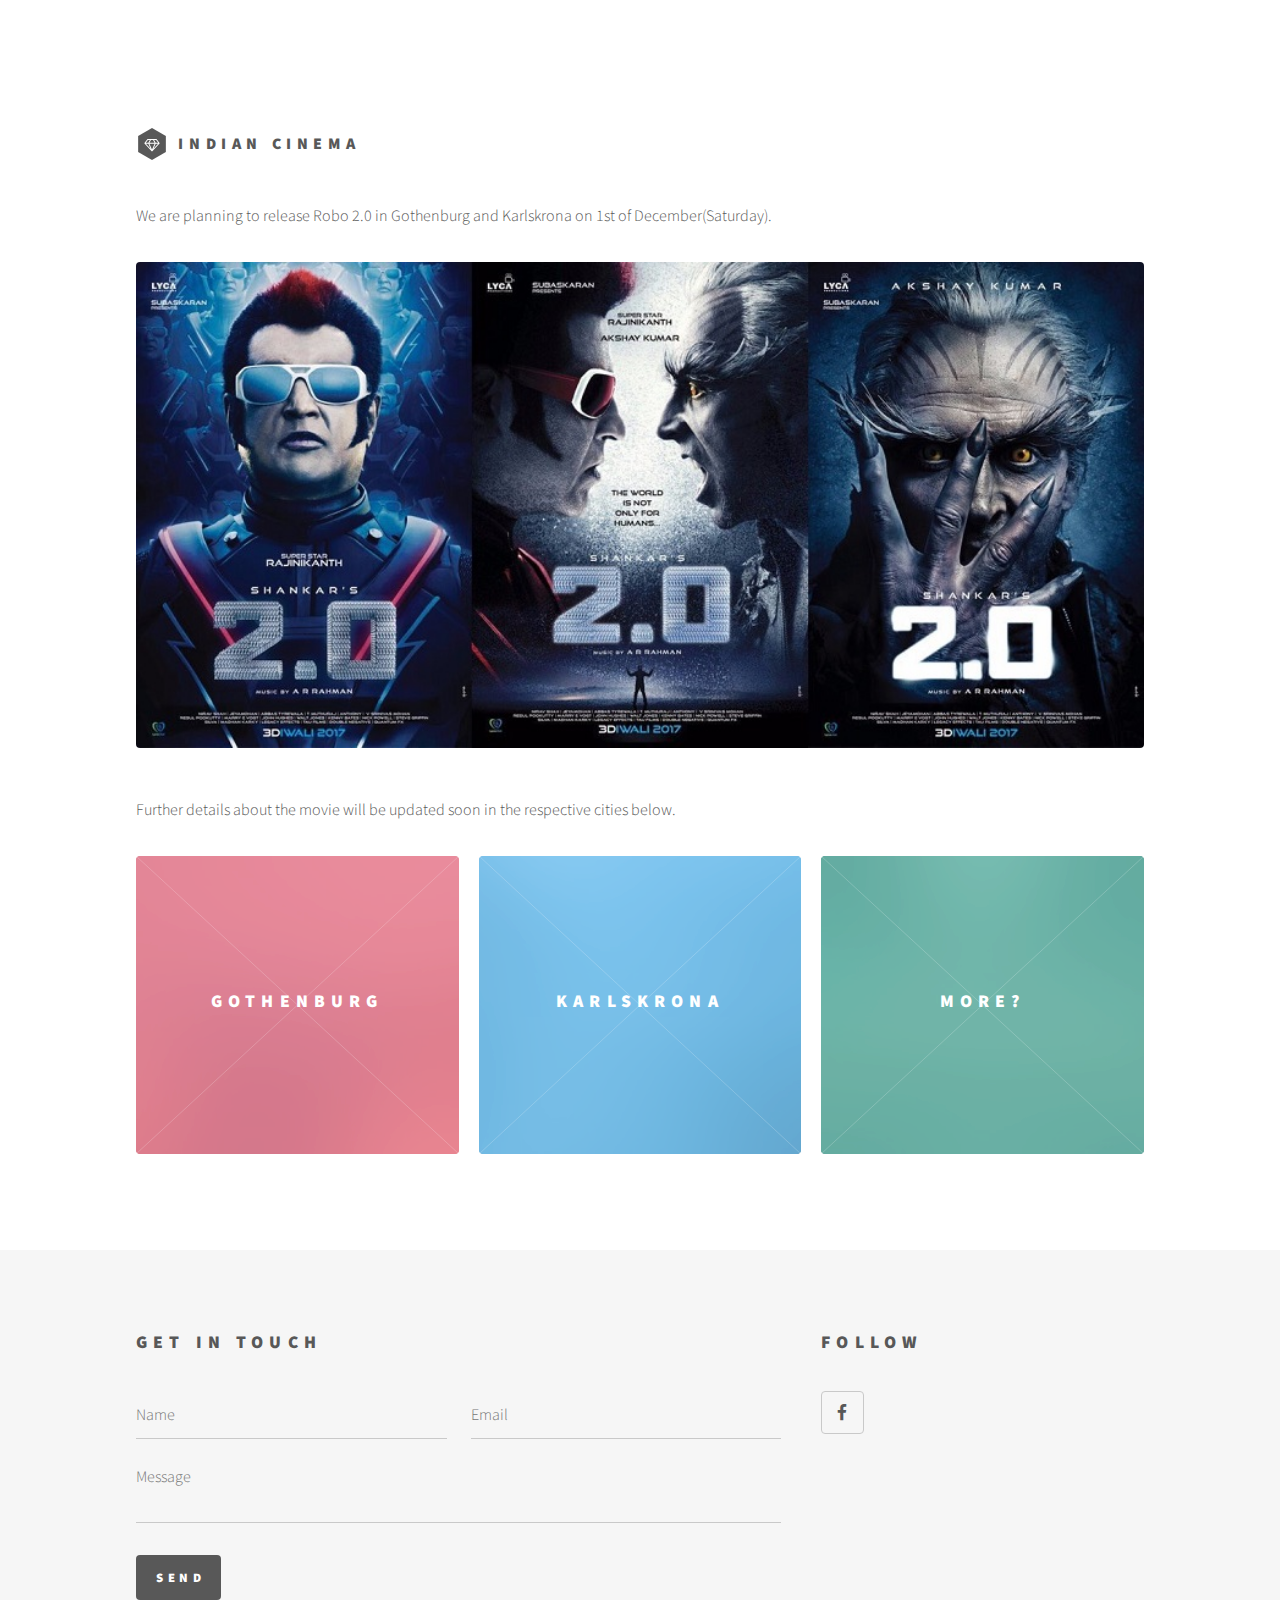
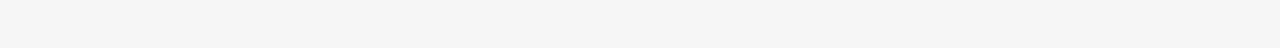
<file: index.html>
<!DOCTYPE HTML>
<html>
	<head>
		<title>ICS</title>
		<meta charset="utf-8" />
		<meta name="viewport" content="width=device-width, initial-scale=1, user-scalable=no" />
		<link rel="stylesheet" href="assets/css/main.css" />
		<noscript><link rel="stylesheet" href="assets/css/noscript.css" /></noscript>
	</head>
	<body class="is-preload">
		<!-- Wrapper -->
			<div id="wrapper">

				<!-- Header -->
					<header id="header">
						<div class="inner">

							<!-- Logo -->
								<a href="index.html" class="logo">
									<span class="symbol"><img src="images/logo.svg" alt="" /></span><span class="title">Indian Cinema</span>
								</a>

							<!-- Nav 
								<nav>
									<ul>
										<li><a href="#menu">Menu</a></li>
									</ul>
								</nav> -->

						</div>
					</header>

				<!-- Menu 
					<nav id="menu">
						<h2>Menu</h2>
						<ul>
							<li><a href="index.html">Home</a></li>
							<li><a href="generic.html">Ipsum veroeros</a></li>
							<li><a href="generic.html">Tempus etiam</a></li>
							<li><a href="generic.html">Consequat dolor</a></li>
							<li><a href="elements.html">Elements</a></li>
						</ul>
					</nav>  -->

				<!-- Main -->
					<div id="main">
						<div class="inner">
							
								<p>We are planning to release Robo 2.0 in Gothenburg and Karlskrona on 1st of December(Saturday).</p> 
								
								<span class="image main"><img src="images/robo.jpg" alt="" /></span>
								
								<p>Further details about the movie will be updated soon in the respective cities below.</p>
							
							<section class="tiles">
								<article class="style1">
									<span class="image">
										<img src="images/pic01.jpg" alt="" />
									</span>
									<a href="#">
										<h2>Gothenburg</h2>
										<div class="content">
											<p></p>
										</div>
									</a>
								</article>
								<article class="style2">
									<span class="image">
										<img src="images/pic02.jpg" alt="" />
									</span>
									<a href="#">
										<h2>Karlskrona</h2>
										<div class="content">
											<p></p>
										</div>
									</a>
								</article>
								<article class="style3">
									<span class="image">
										<img src="images/pic03.jpg" alt="" />
									</span>
									<a href="#">
										<h2>More?</h2>
										<div class="content">
											<p>Please contact us for more information</p>
										</div>
									</a>
								</article>
								
							</section>
						</div>
					</div>

				<!-- Footer -->
					<footer id="footer">
						<div class="inner">
							<section>
								<h2>Get in touch</h2>
								<form method="post" action="#">
									<div class="fields">
										<div class="field half">
											<input type="text" name="name" id="name" placeholder="Name" />
										</div>
										<div class="field half">
											<input type="email" name="email" id="email" placeholder="Email" />
										</div>
										<div class="field">
											<textarea name="message" id="message" placeholder="Message"></textarea>
										</div>
									</div>
									<ul class="actions">
										<li><input type="submit" value="Send" class="primary" /></li>
									</ul>
								</form>
							</section>
							<section>
								<h2>Follow</h2>
								<ul class="icons">
									
									<li><a href="#" class="icon style2 fa-facebook"><span class="label">Facebook</span></a></li>
								</ul>
							</section>
							
						</div>
					</footer>

			</div>

		<!-- Scripts -->
			<script src="assets/js/jquery.min.js"></script>
			<script src="assets/js/browser.min.js"></script>
			<script src="assets/js/breakpoints.min.js"></script>
			<script src="assets/js/util.js"></script>
			<script src="assets/js/main.js"></script>

	</body>
</html>
</file>
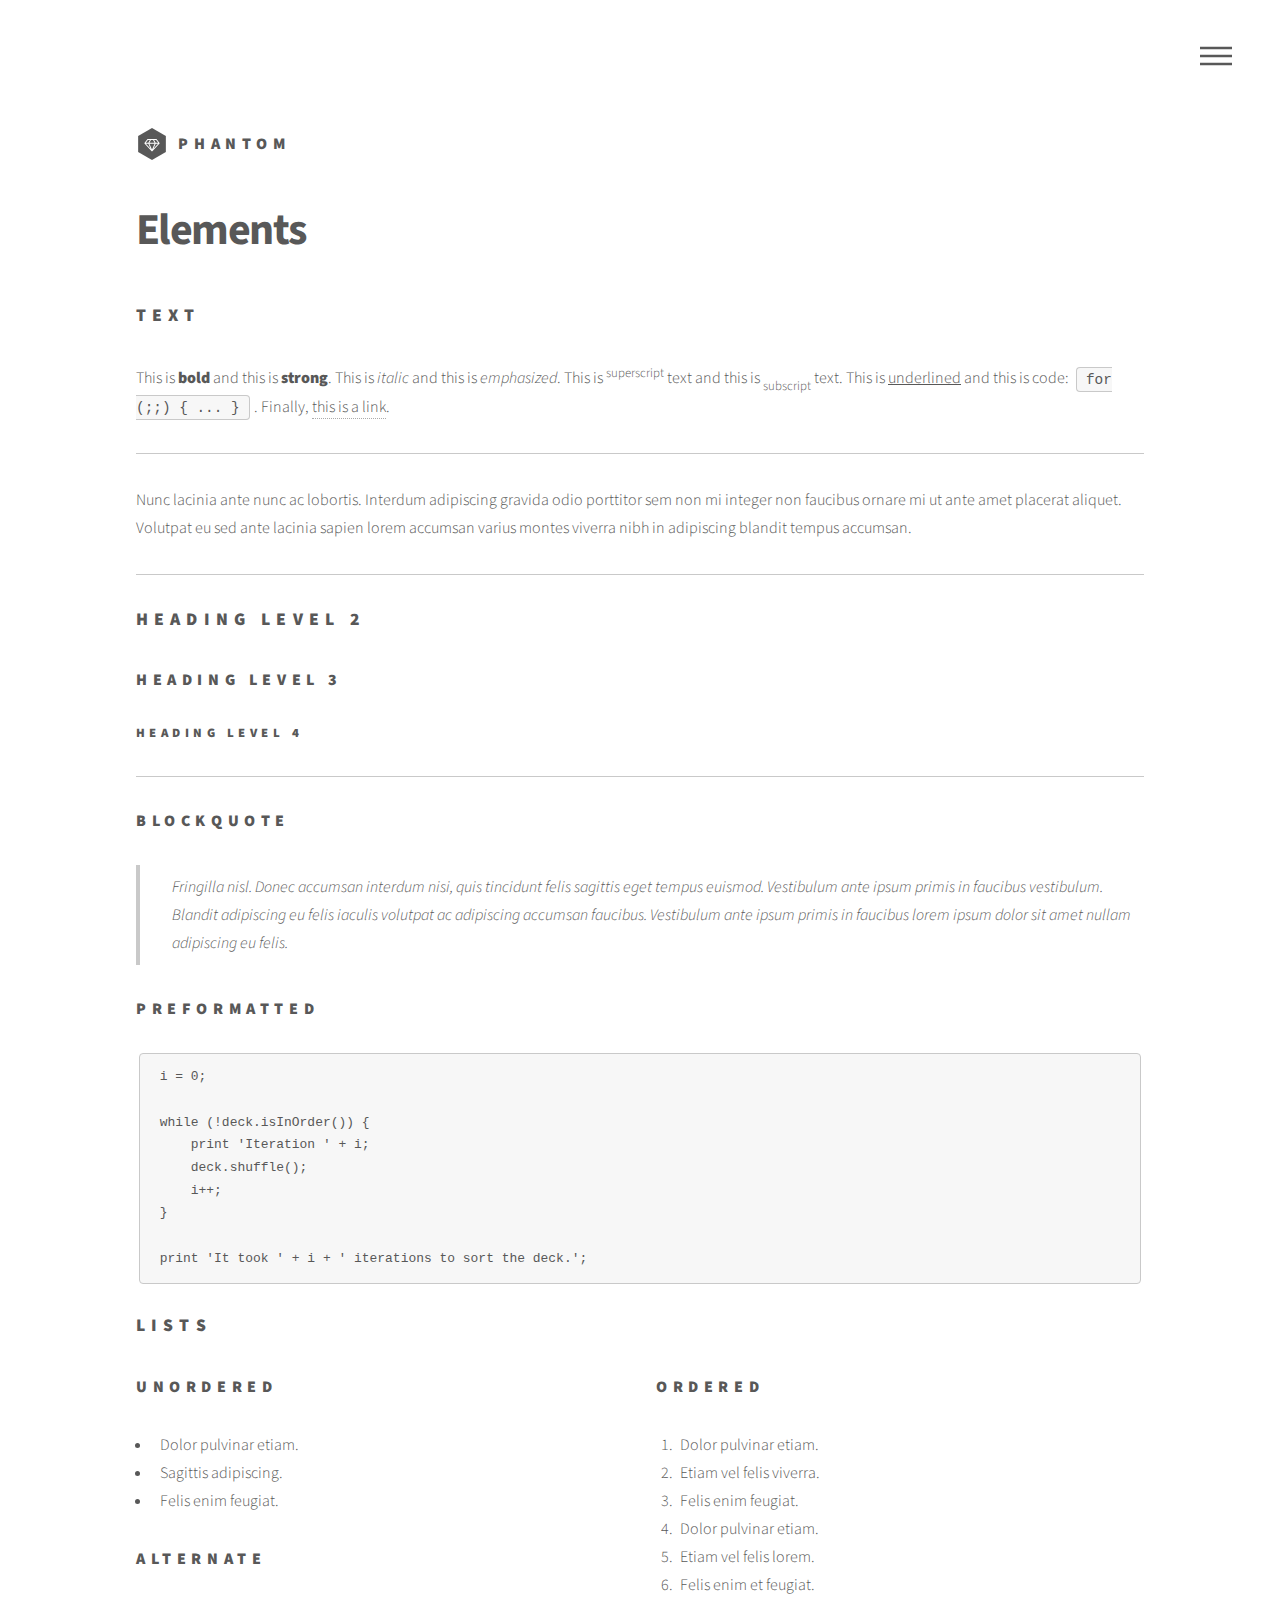
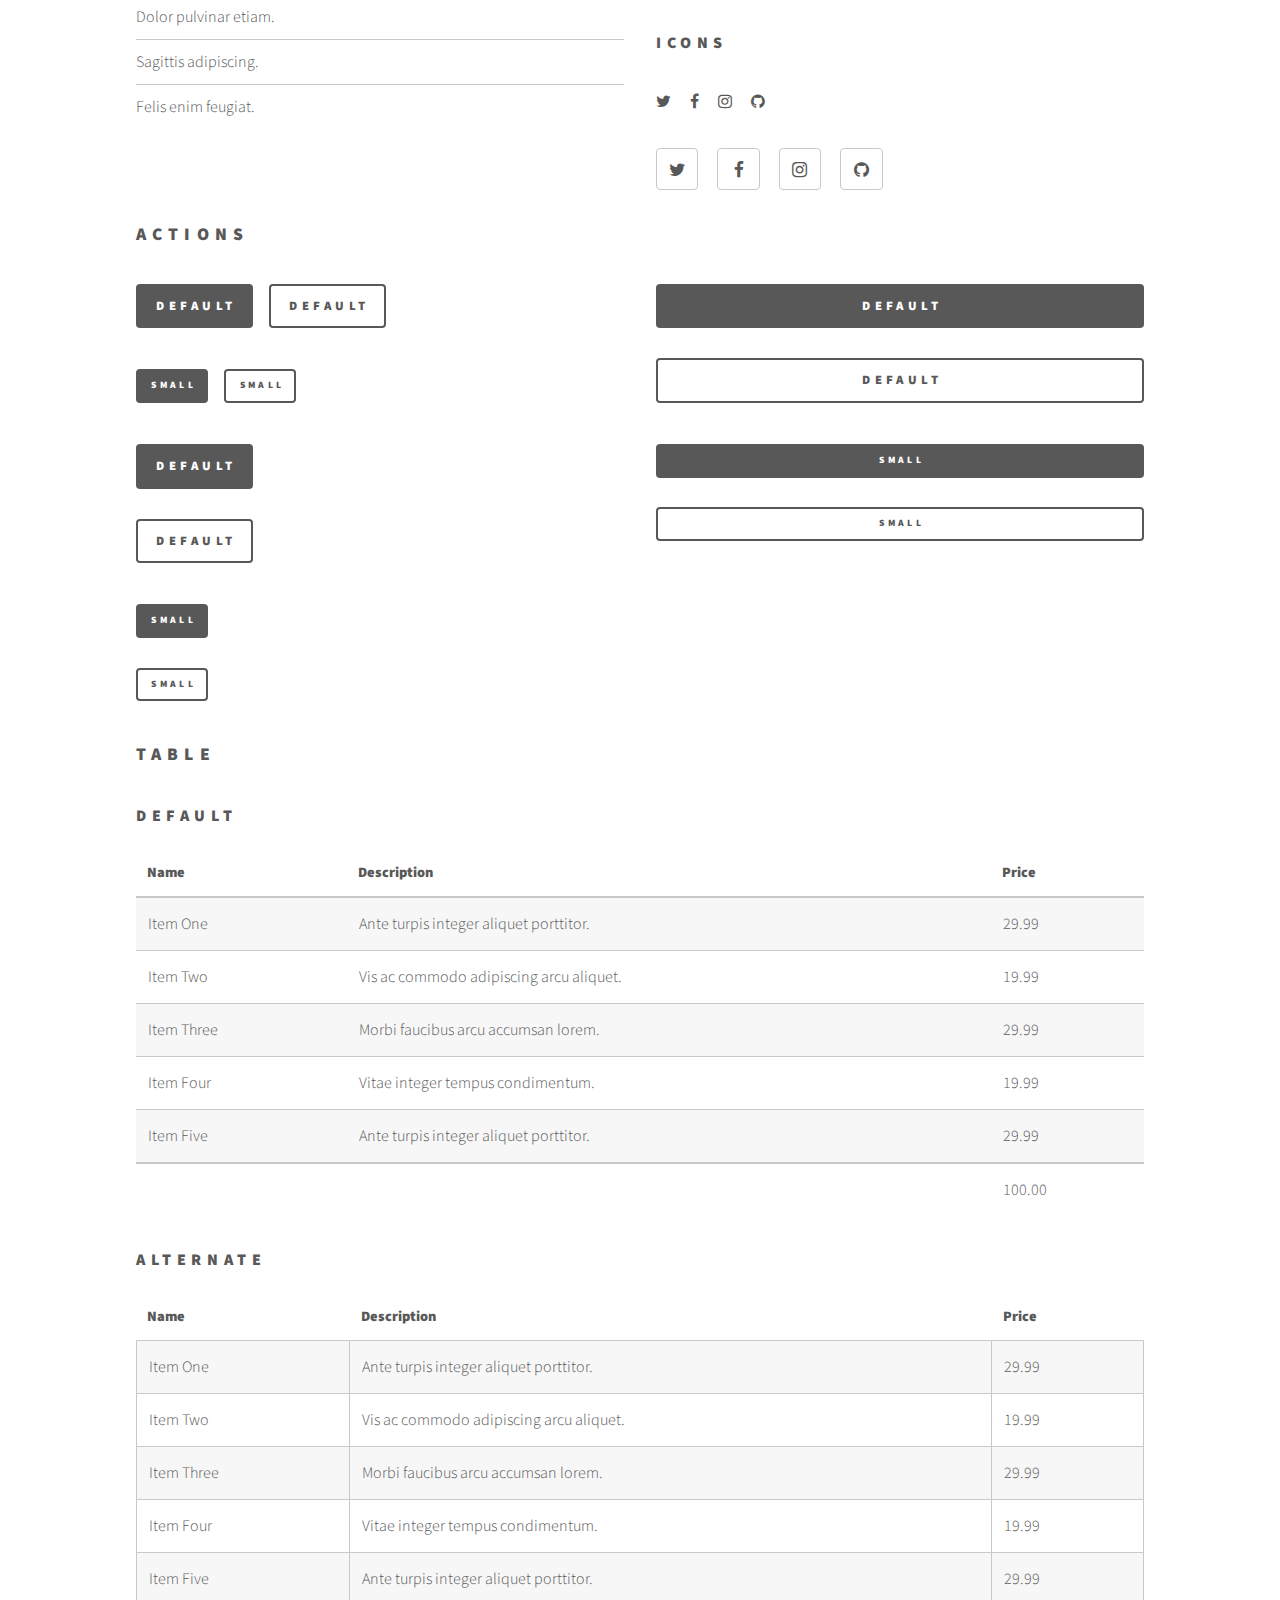
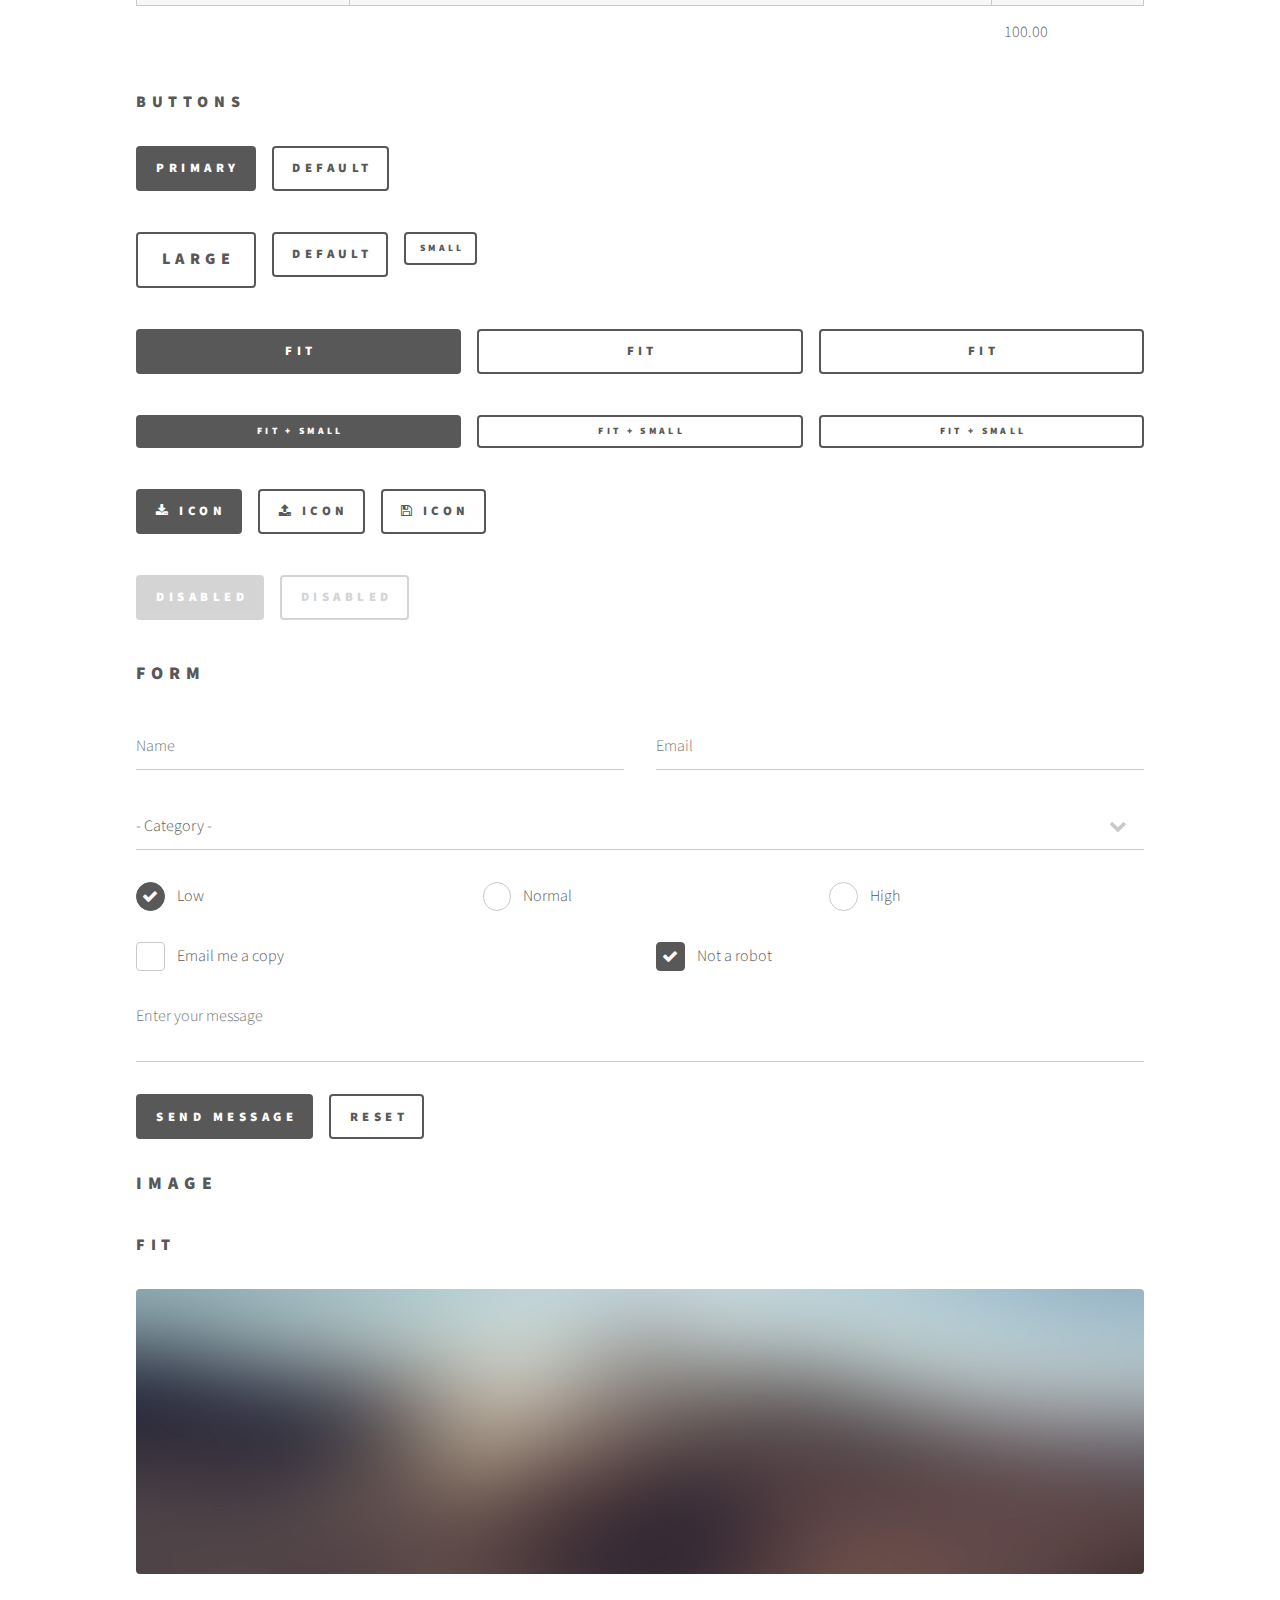
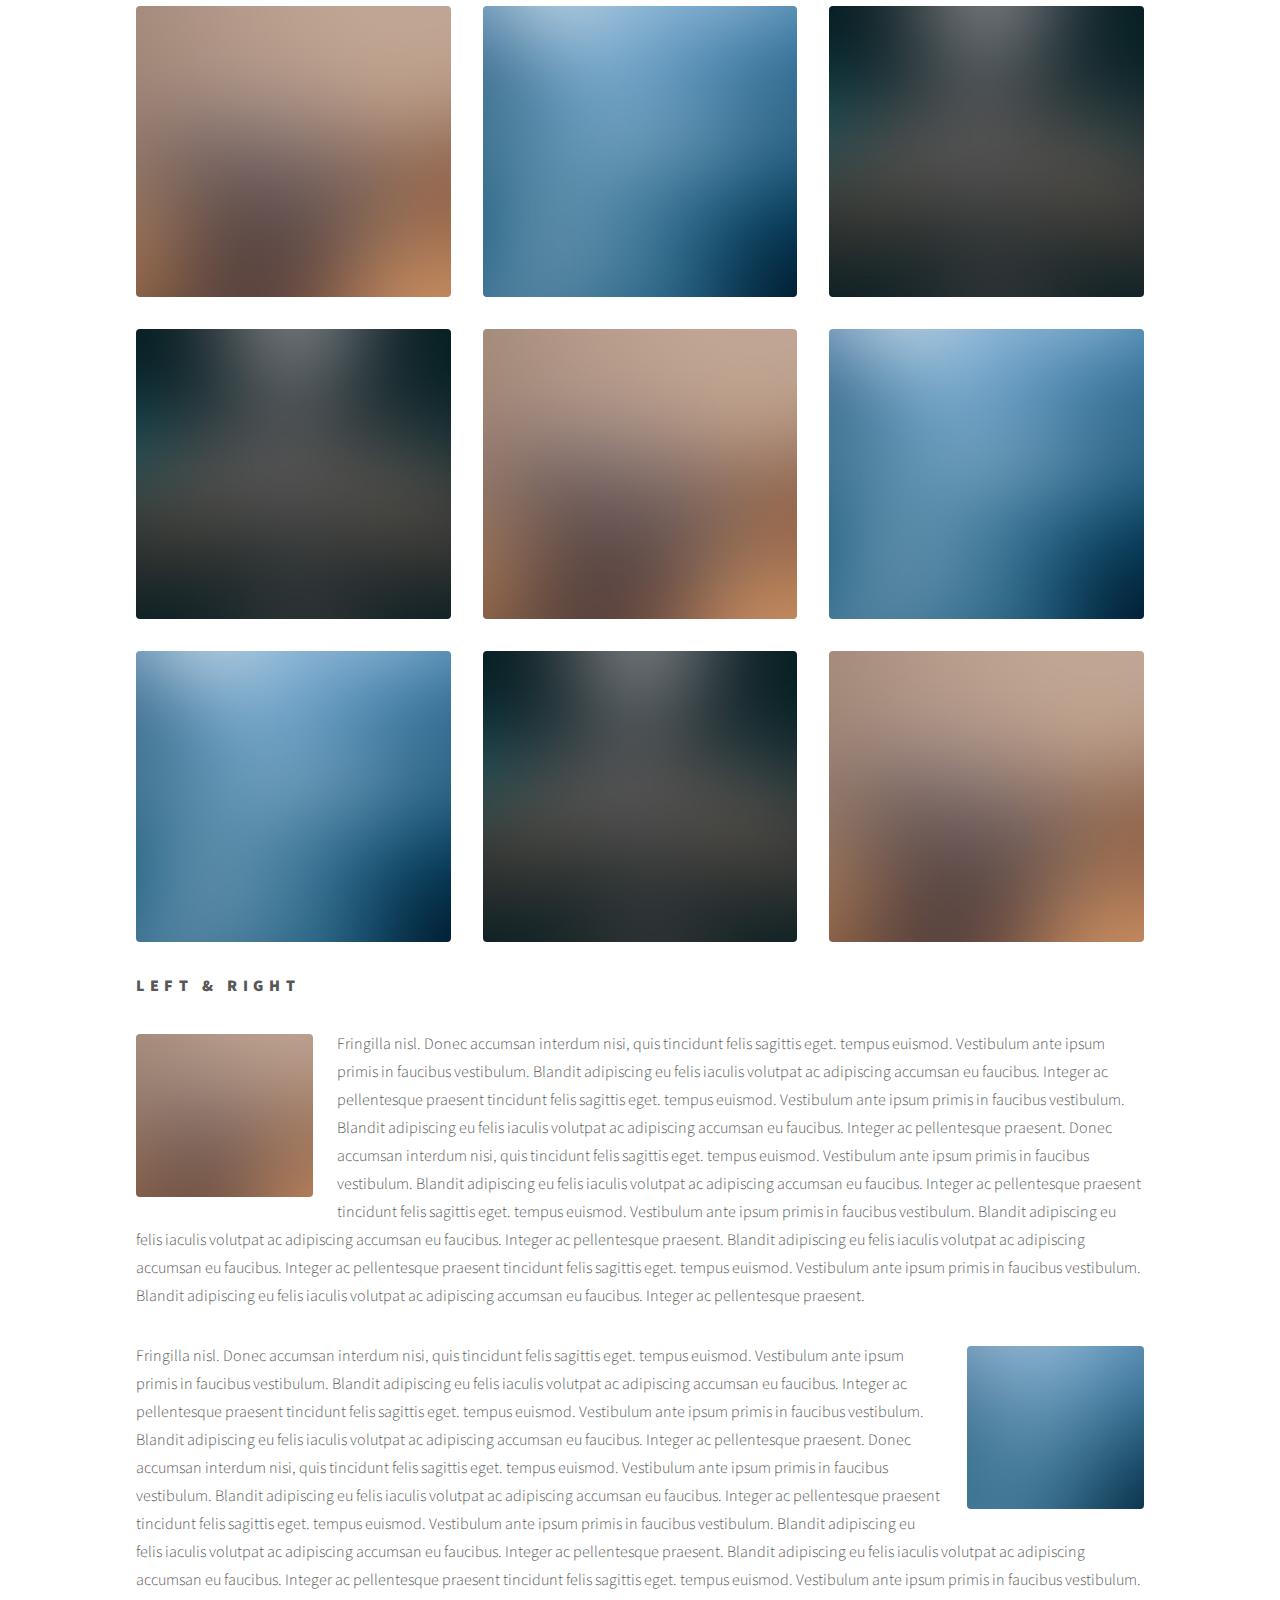
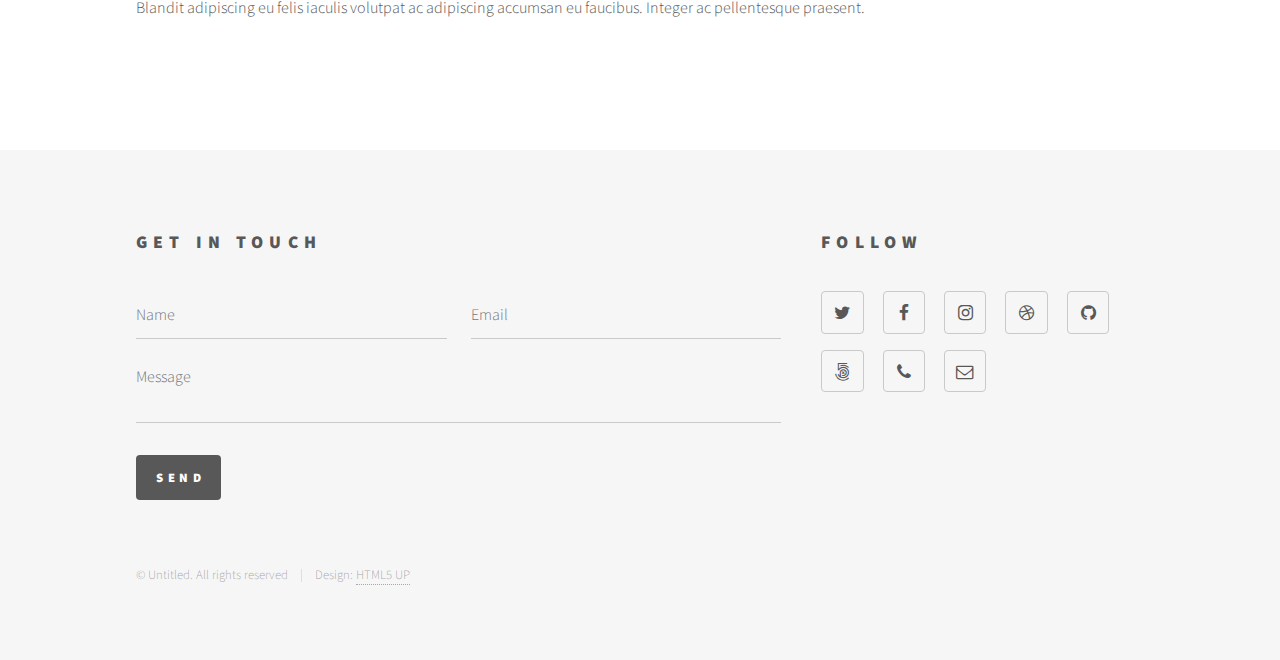
<file: elements.html>
<!DOCTYPE HTML>
<!--
	Phantom by HTML5 UP
	html5up.net | @ajlkn
	Free for personal and commercial use under the CCA 3.0 license (html5up.net/license)
-->
<html>
	<head>
		<title>Elements - Phantom by HTML5 UP</title>
		<meta charset="utf-8" />
		<meta name="viewport" content="width=device-width, initial-scale=1, user-scalable=no" />
		<link rel="stylesheet" href="assets/css/main.css" />
		<noscript><link rel="stylesheet" href="assets/css/noscript.css" /></noscript>
	</head>
	<body class="is-preload">
		<!-- Wrapper -->
			<div id="wrapper">

				<!-- Header -->
					<header id="header">
						<div class="inner">

							<!-- Logo -->
								<a href="index.html" class="logo">
									<span class="symbol"><img src="images/logo.svg" alt="" /></span><span class="title">Phantom</span>
								</a>

							<!-- Nav -->
								<nav>
									<ul>
										<li><a href="#menu">Menu</a></li>
									</ul>
								</nav>

						</div>
					</header>

				<!-- Menu -->
					<nav id="menu">
						<h2>Menu</h2>
						<ul>
							<li><a href="index.html">Home</a></li>
							<li><a href="generic.html">Ipsum veroeros</a></li>
							<li><a href="generic.html">Tempus etiam</a></li>
							<li><a href="generic.html">Consequat dolor</a></li>
							<li><a href="elements.html">Elements</a></li>
						</ul>
					</nav>

				<!-- Main -->
					<div id="main">
						<div class="inner">
							<h1>Elements</h1>

							<!-- Text -->
								<section>
									<h2>Text</h2>
									<p>This is <b>bold</b> and this is <strong>strong</strong>. This is <i>italic</i> and this is <em>emphasized</em>.
									This is <sup>superscript</sup> text and this is <sub>subscript</sub> text.
									This is <u>underlined</u> and this is code: <code>for (;;) { ... }</code>. Finally, <a href="#">this is a link</a>.</p>
									<hr />
									<p>Nunc lacinia ante nunc ac lobortis. Interdum adipiscing gravida odio porttitor sem non mi integer non faucibus ornare mi ut ante amet placerat aliquet. Volutpat eu sed ante lacinia sapien lorem accumsan varius montes viverra nibh in adipiscing blandit tempus accumsan.</p>
									<hr />
									<h2>Heading Level 2</h2>
									<h3>Heading Level 3</h3>
									<h4>Heading Level 4</h4>
									<hr />
									<h3>Blockquote</h3>
									<blockquote>Fringilla nisl. Donec accumsan interdum nisi, quis tincidunt felis sagittis eget tempus euismod. Vestibulum ante ipsum primis in faucibus vestibulum. Blandit adipiscing eu felis iaculis volutpat ac adipiscing accumsan faucibus. Vestibulum ante ipsum primis in faucibus lorem ipsum dolor sit amet nullam adipiscing eu felis.</blockquote>
									<h3>Preformatted</h3>
									<pre><code>i = 0;

while (!deck.isInOrder()) {
    print 'Iteration ' + i;
    deck.shuffle();
    i++;
}

print 'It took ' + i + ' iterations to sort the deck.';</code></pre>
								</section>

							<!-- Lists -->
								<section>
									<h2>Lists</h2>
									<div class="row">
										<div class="col-6 col-12-medium">
											<h3>Unordered</h3>
											<ul>
												<li>Dolor pulvinar etiam.</li>
												<li>Sagittis adipiscing.</li>
												<li>Felis enim feugiat.</li>
											</ul>
											<h3>Alternate</h3>
											<ul class="alt">
												<li>Dolor pulvinar etiam.</li>
												<li>Sagittis adipiscing.</li>
												<li>Felis enim feugiat.</li>
											</ul>
										</div>
										<div class="col-6 col-12-medium">
											<h3>Ordered</h3>
											<ol>
												<li>Dolor pulvinar etiam.</li>
												<li>Etiam vel felis viverra.</li>
												<li>Felis enim feugiat.</li>
												<li>Dolor pulvinar etiam.</li>
												<li>Etiam vel felis lorem.</li>
												<li>Felis enim et feugiat.</li>
											</ol>
											<h3>Icons</h3>
											<ul class="icons">
												<li><a href="#" class="icon style1 fa-twitter"><span class="label">Twitter</span></a></li>
												<li><a href="#" class="icon style1 fa-facebook"><span class="label">Facebook</span></a></li>
												<li><a href="#" class="icon style1 fa-instagram"><span class="label">Instagram</span></a></li>
												<li><a href="#" class="icon style1 fa-github"><span class="label">Github</span></a></li>
											</ul>
											<ul class="icons">
												<li><a href="#" class="icon style2 fa-twitter"><span class="label">Twitter</span></a></li>
												<li><a href="#" class="icon style2 fa-facebook"><span class="label">Facebook</span></a></li>
												<li><a href="#" class="icon style2 fa-instagram"><span class="label">Instagram</span></a></li>
												<li><a href="#" class="icon style2 fa-github"><span class="label">Github</span></a></li>
											</ul>
										</div>
									</div>
									<h2>Actions</h2>
									<div class="row">
										<div class="col-6 col-12-medium">
											<ul class="actions">
												<li><a href="#" class="button primary">Default</a></li>
												<li><a href="#" class="button">Default</a></li>
											</ul>
											<ul class="actions small">
												<li><a href="#" class="button primary small">Small</a></li>
												<li><a href="#" class="button small">Small</a></li>
											</ul>
											<ul class="actions stacked">
												<li><a href="#" class="button primary">Default</a></li>
												<li><a href="#" class="button">Default</a></li>
											</ul>
											<ul class="actions stacked">
												<li><a href="#" class="button primary small">Small</a></li>
												<li><a href="#" class="button small">Small</a></li>
											</ul>
										</div>
										<div class="col-6 col-12-medium">
											<ul class="actions stacked">
												<li><a href="#" class="button primary fit">Default</a></li>
												<li><a href="#" class="button fit">Default</a></li>
											</ul>
											<ul class="actions stacked">
												<li><a href="#" class="button primary small fit">Small</a></li>
												<li><a href="#" class="button small fit">Small</a></li>
											</ul>
										</div>
									</div>
								</section>

							<!-- Table -->
								<section>
									<h2>Table</h2>
									<h3>Default</h3>
									<div class="table-wrapper">
										<table>
											<thead>
												<tr>
													<th>Name</th>
													<th>Description</th>
													<th>Price</th>
												</tr>
											</thead>
											<tbody>
												<tr>
													<td>Item One</td>
													<td>Ante turpis integer aliquet porttitor.</td>
													<td>29.99</td>
												</tr>
												<tr>
													<td>Item Two</td>
													<td>Vis ac commodo adipiscing arcu aliquet.</td>
													<td>19.99</td>
												</tr>
												<tr>
													<td>Item Three</td>
													<td> Morbi faucibus arcu accumsan lorem.</td>
													<td>29.99</td>
												</tr>
												<tr>
													<td>Item Four</td>
													<td>Vitae integer tempus condimentum.</td>
													<td>19.99</td>
												</tr>
												<tr>
													<td>Item Five</td>
													<td>Ante turpis integer aliquet porttitor.</td>
													<td>29.99</td>
												</tr>
											</tbody>
											<tfoot>
												<tr>
													<td colspan="2"></td>
													<td>100.00</td>
												</tr>
											</tfoot>
										</table>
									</div>

									<h3>Alternate</h3>
									<div class="table-wrapper">
										<table class="alt">
											<thead>
												<tr>
													<th>Name</th>
													<th>Description</th>
													<th>Price</th>
												</tr>
											</thead>
											<tbody>
												<tr>
													<td>Item One</td>
													<td>Ante turpis integer aliquet porttitor.</td>
													<td>29.99</td>
												</tr>
												<tr>
													<td>Item Two</td>
													<td>Vis ac commodo adipiscing arcu aliquet.</td>
													<td>19.99</td>
												</tr>
												<tr>
													<td>Item Three</td>
													<td> Morbi faucibus arcu accumsan lorem.</td>
													<td>29.99</td>
												</tr>
												<tr>
													<td>Item Four</td>
													<td>Vitae integer tempus condimentum.</td>
													<td>19.99</td>
												</tr>
												<tr>
													<td>Item Five</td>
													<td>Ante turpis integer aliquet porttitor.</td>
													<td>29.99</td>
												</tr>
											</tbody>
											<tfoot>
												<tr>
													<td colspan="2"></td>
													<td>100.00</td>
												</tr>
											</tfoot>
										</table>
									</div>
								</section>

							<!-- Buttons -->
								<section>
									<h3>Buttons</h3>
									<ul class="actions">
										<li><a href="#" class="button primary">Primary</a></li>
										<li><a href="#" class="button">Default</a></li>
									</ul>
									<ul class="actions">
										<li><a href="#" class="button large">Large</a></li>
										<li><a href="#" class="button">Default</a></li>
										<li><a href="#" class="button small">Small</a></li>
									</ul>
									<ul class="actions fit">
										<li><a href="#" class="button primary fit">Fit</a></li>
										<li><a href="#" class="button fit">Fit</a></li>
										<li><a href="#" class="button fit">Fit</a></li>
									</ul>
									<ul class="actions fit small">
										<li><a href="#" class="button primary fit small">Fit + Small</a></li>
										<li><a href="#" class="button fit small">Fit + Small</a></li>
										<li><a href="#" class="button fit small">Fit + Small</a></li>
									</ul>
									<ul class="actions">
										<li><a href="#" class="button primary icon fa-download">Icon</a></li>
										<li><a href="#" class="button icon fa-upload">Icon</a></li>
										<li><a href="#" class="button icon fa-save">Icon</a></li>
									</ul>
									<ul class="actions">
										<li><span class="button primary disabled">Disabled</span></li>
										<li><span class="button disabled">Disabled</span></li>
									</ul>
								</section>

							<!-- Form -->
								<section>
									<h2>Form</h2>
									<form method="post" action="#">
										<div class="row gtr-uniform">
											<div class="col-6 col-12-xsmall">
												<input type="text" name="demo-name" id="demo-name" value="" placeholder="Name" />
											</div>
											<div class="col-6 col-12-xsmall">
												<input type="email" name="demo-email" id="demo-email" value="" placeholder="Email" />
											</div>
											<div class="col-12">
												<select name="demo-category" id="demo-category">
													<option value="">- Category -</option>
													<option value="1">Manufacturing</option>
													<option value="1">Shipping</option>
													<option value="1">Administration</option>
													<option value="1">Human Resources</option>
												</select>
											</div>
											<div class="col-4 col-12-small">
												<input type="radio" id="demo-priority-low" name="demo-priority" checked>
												<label for="demo-priority-low">Low</label>
											</div>
											<div class="col-4 col-12-small">
												<input type="radio" id="demo-priority-normal" name="demo-priority">
												<label for="demo-priority-normal">Normal</label>
											</div>
											<div class="col-4 col-12-small">
												<input type="radio" id="demo-priority-high" name="demo-priority">
												<label for="demo-priority-high">High</label>
											</div>
											<div class="col-6 col-12-small">
												<input type="checkbox" id="demo-copy" name="demo-copy">
												<label for="demo-copy">Email me a copy</label>
											</div>
											<div class="col-6 col-12-small">
												<input type="checkbox" id="demo-human" name="demo-human" checked>
												<label for="demo-human">Not a robot</label>
											</div>
											<div class="col-12">
												<textarea name="demo-message" id="demo-message" placeholder="Enter your message" rows="6"></textarea>
											</div>
											<div class="col-12">
												<ul class="actions">
													<li><input type="submit" value="Send Message" class="primary" /></li>
													<li><input type="reset" value="Reset" /></li>
												</ul>
											</div>
										</div>
									</form>
								</section>

							<!-- Image -->
								<section>
									<h2>Image</h2>
									<h3>Fit</h3>
									<div class="box alt">
										<div class="row gtr-uniform">
											<div class="col-12"><span class="image fit"><img src="images/pic13.jpg" alt="" /></span></div>
											<div class="col-4"><span class="image fit"><img src="images/pic01.jpg" alt="" /></span></div>
											<div class="col-4"><span class="image fit"><img src="images/pic02.jpg" alt="" /></span></div>
											<div class="col-4"><span class="image fit"><img src="images/pic03.jpg" alt="" /></span></div>
											<div class="col-4"><span class="image fit"><img src="images/pic03.jpg" alt="" /></span></div>
											<div class="col-4"><span class="image fit"><img src="images/pic01.jpg" alt="" /></span></div>
											<div class="col-4"><span class="image fit"><img src="images/pic02.jpg" alt="" /></span></div>
											<div class="col-4"><span class="image fit"><img src="images/pic02.jpg" alt="" /></span></div>
											<div class="col-4"><span class="image fit"><img src="images/pic03.jpg" alt="" /></span></div>
											<div class="col-4"><span class="image fit"><img src="images/pic01.jpg" alt="" /></span></div>
										</div>
									</div>
									<h3>Left &amp; Right</h3>
									<p><span class="image left"><img src="images/pic14.jpg" alt="" /></span>Fringilla nisl. Donec accumsan interdum nisi, quis tincidunt felis sagittis eget. tempus euismod. Vestibulum ante ipsum primis in faucibus vestibulum. Blandit adipiscing eu felis iaculis volutpat ac adipiscing accumsan eu faucibus. Integer ac pellentesque praesent tincidunt felis sagittis eget. tempus euismod. Vestibulum ante ipsum primis in faucibus vestibulum. Blandit adipiscing eu felis iaculis volutpat ac adipiscing accumsan eu faucibus. Integer ac pellentesque praesent. Donec accumsan interdum nisi, quis tincidunt felis sagittis eget. tempus euismod. Vestibulum ante ipsum primis in faucibus vestibulum. Blandit adipiscing eu felis iaculis volutpat ac adipiscing accumsan eu faucibus. Integer ac pellentesque praesent tincidunt felis sagittis eget. tempus euismod. Vestibulum ante ipsum primis in faucibus vestibulum. Blandit adipiscing eu felis iaculis volutpat ac adipiscing accumsan eu faucibus. Integer ac pellentesque praesent. Blandit adipiscing eu felis iaculis volutpat ac adipiscing accumsan eu faucibus. Integer ac pellentesque praesent tincidunt felis sagittis eget. tempus euismod. Vestibulum ante ipsum primis in faucibus vestibulum. Blandit adipiscing eu felis iaculis volutpat ac adipiscing accumsan eu faucibus. Integer ac pellentesque praesent.</p>
									<p><span class="image right"><img src="images/pic15.jpg" alt="" /></span>Fringilla nisl. Donec accumsan interdum nisi, quis tincidunt felis sagittis eget. tempus euismod. Vestibulum ante ipsum primis in faucibus vestibulum. Blandit adipiscing eu felis iaculis volutpat ac adipiscing accumsan eu faucibus. Integer ac pellentesque praesent tincidunt felis sagittis eget. tempus euismod. Vestibulum ante ipsum primis in faucibus vestibulum. Blandit adipiscing eu felis iaculis volutpat ac adipiscing accumsan eu faucibus. Integer ac pellentesque praesent. Donec accumsan interdum nisi, quis tincidunt felis sagittis eget. tempus euismod. Vestibulum ante ipsum primis in faucibus vestibulum. Blandit adipiscing eu felis iaculis volutpat ac adipiscing accumsan eu faucibus. Integer ac pellentesque praesent tincidunt felis sagittis eget. tempus euismod. Vestibulum ante ipsum primis in faucibus vestibulum. Blandit adipiscing eu felis iaculis volutpat ac adipiscing accumsan eu faucibus. Integer ac pellentesque praesent. Blandit adipiscing eu felis iaculis volutpat ac adipiscing accumsan eu faucibus. Integer ac pellentesque praesent tincidunt felis sagittis eget. tempus euismod. Vestibulum ante ipsum primis in faucibus vestibulum. Blandit adipiscing eu felis iaculis volutpat ac adipiscing accumsan eu faucibus. Integer ac pellentesque praesent.</p>
								</section>

						</div>
					</div>

				<!-- Footer -->
					<footer id="footer">
						<div class="inner">
							<section>
								<h2>Get in touch</h2>
								<form method="post" action="#">
									<div class="fields">
										<div class="field half">
											<input type="text" name="name" id="name" placeholder="Name" />
										</div>
										<div class="field half">
											<input type="email" name="email" id="email" placeholder="Email" />
										</div>
										<div class="field">
											<textarea name="message" id="message" placeholder="Message"></textarea>
										</div>
									</div>
									<ul class="actions">
										<li><input type="submit" value="Send" class="primary" /></li>
									</ul>
								</form>
							</section>
							<section>
								<h2>Follow</h2>
								<ul class="icons">
									<li><a href="#" class="icon style2 fa-twitter"><span class="label">Twitter</span></a></li>
									<li><a href="#" class="icon style2 fa-facebook"><span class="label">Facebook</span></a></li>
									<li><a href="#" class="icon style2 fa-instagram"><span class="label">Instagram</span></a></li>
									<li><a href="#" class="icon style2 fa-dribbble"><span class="label">Dribbble</span></a></li>
									<li><a href="#" class="icon style2 fa-github"><span class="label">GitHub</span></a></li>
									<li><a href="#" class="icon style2 fa-500px"><span class="label">500px</span></a></li>
									<li><a href="#" class="icon style2 fa-phone"><span class="label">Phone</span></a></li>
									<li><a href="#" class="icon style2 fa-envelope-o"><span class="label">Email</span></a></li>
								</ul>
							</section>
							<ul class="copyright">
								<li>&copy; Untitled. All rights reserved</li><li>Design: <a href="http://html5up.net">HTML5 UP</a></li>
							</ul>
						</div>
					</footer>

			</div>

		<!-- Scripts -->
			<script src="assets/js/jquery.min.js"></script>
			<script src="assets/js/browser.min.js"></script>
			<script src="assets/js/breakpoints.min.js"></script>
			<script src="assets/js/util.js"></script>
			<script src="assets/js/main.js"></script>

	</body>
</html>
</file>
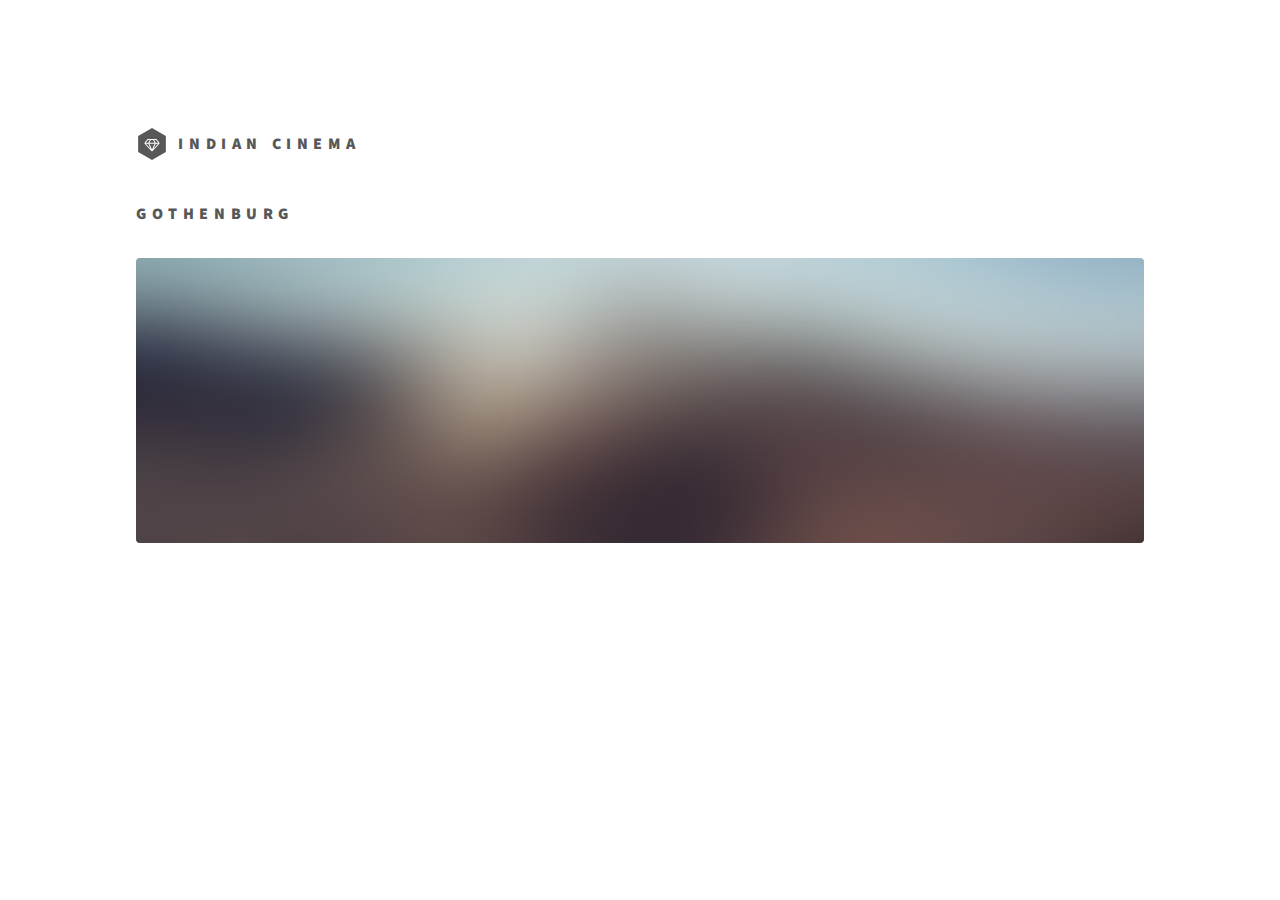
<file: gotebörg.html>
<!DOCTYPE HTML>
<!--
	Phantom by HTML5 UP
	html5up.net | @ajlkn
	Free for personal and commercial use under the CCA 3.0 license (html5up.net/license)
-->
<html>
	<head>
		<title>ICS</title>
		<meta charset="utf-8" />
		<meta name="viewport" content="width=device-width, initial-scale=1, user-scalable=no" />
		<link rel="stylesheet" href="assets/css/main.css" />
		<noscript><link rel="stylesheet" href="assets/css/noscript.css" /></noscript>
	</head>
	<body class="is-preload">
		<!-- Wrapper -->
			<div id="wrapper">

				<!-- Header -->
					<header id="header">
						<div class="inner">

							<!-- Logo -->
								<a href="index.html" class="logo">
									<span class="symbol"><img src="images/logo.svg" alt="" /></span><span class="title">Indian Cinema</span>
								</a>

						</div>
					</header>

				<!-- Main -->
					<div id="main">
						<div class="inner">
							<h3>Gothenburg</h3>
							<span class="image main"><img src="images/pic13.jpg" alt="" /></span>
						</div>
					</div>
				</div>

		<!-- Scripts -->
			<script src="assets/js/jquery.min.js"></script>
			<script src="assets/js/browser.min.js"></script>
			<script src="assets/js/breakpoints.min.js"></script>
			<script src="assets/js/util.js"></script>
			<script src="assets/js/main.js"></script>

	</body>
</html>
</file>
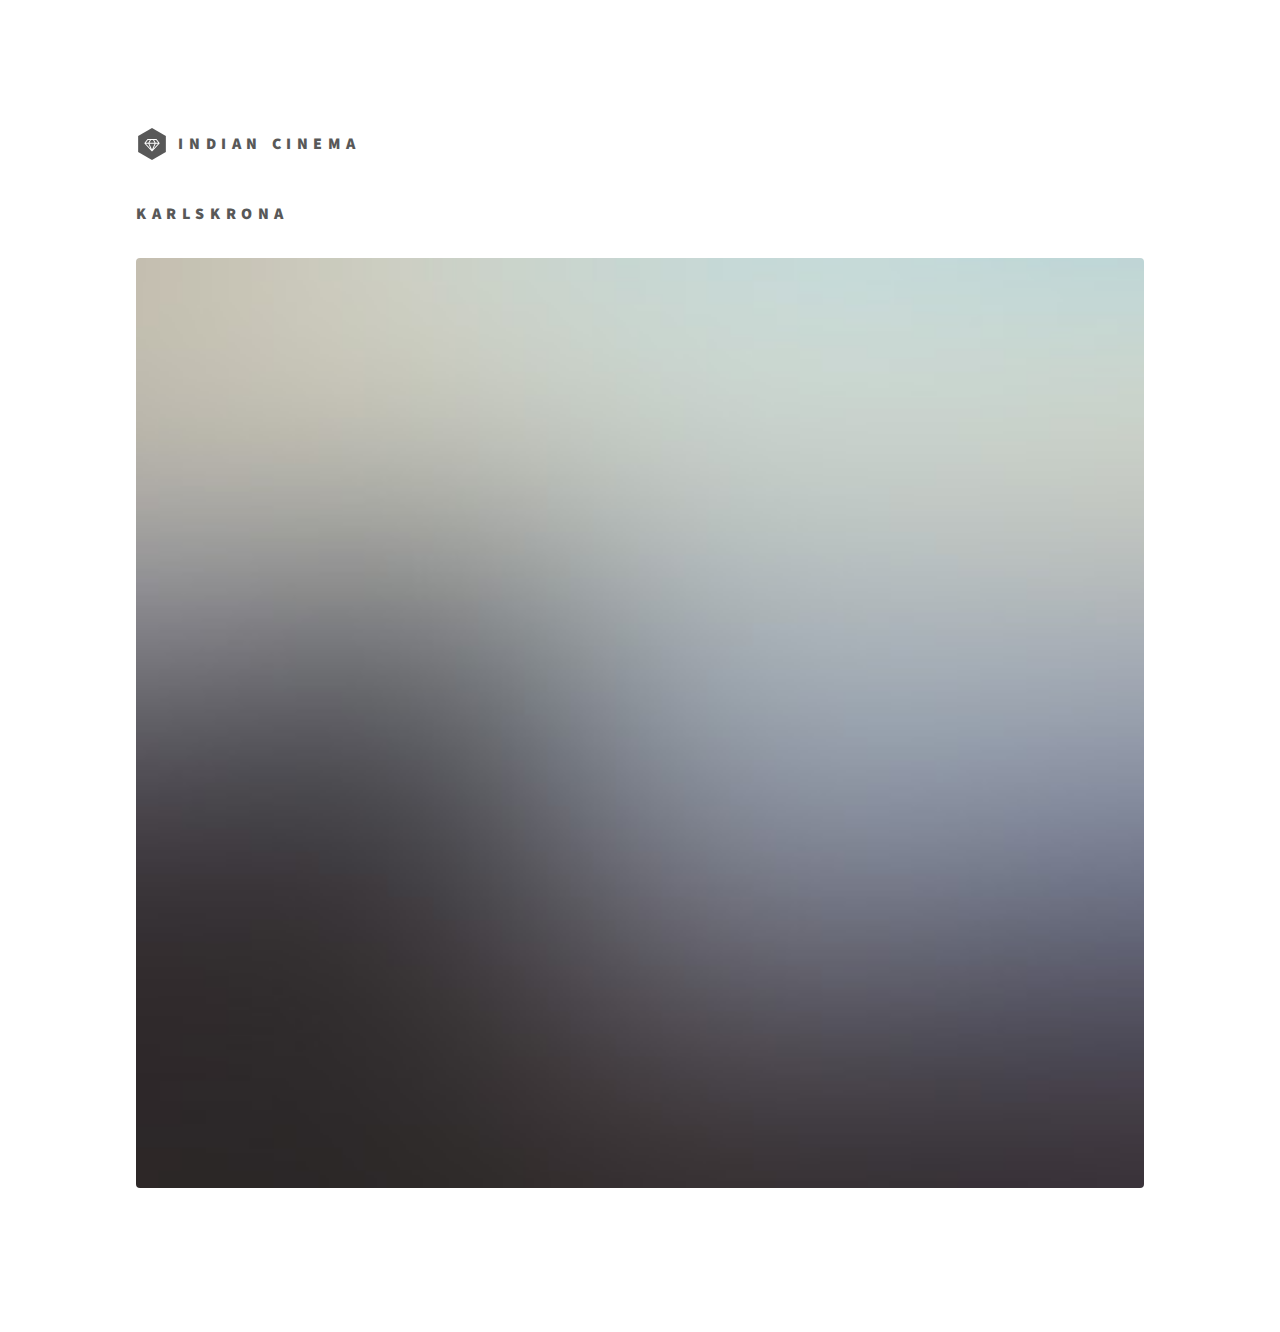
<file: karlskrona.html>
<!DOCTYPE HTML>
<!--
	Phantom by HTML5 UP
	html5up.net | @ajlkn
	Free for personal and commercial use under the CCA 3.0 license (html5up.net/license)
-->
<html>
	<head>
		<title>ICS</title>
		<meta charset="utf-8" />
		<meta name="viewport" content="width=device-width, initial-scale=1, user-scalable=no" />
		<link rel="stylesheet" href="assets/css/main.css" />
		<noscript><link rel="stylesheet" href="assets/css/noscript.css" /></noscript>
	</head>
	<body class="is-preload">
		<!-- Wrapper -->
			<div id="wrapper">

				<!-- Header -->
					<header id="header">
						<div class="inner">

							<!-- Logo -->
								<a href="index.html" class="logo">
									<span class="symbol"><img src="images/logo.svg" alt="" /></span><span class="title">Indian Cinema</span>
								</a>

						</div>
					</header>

				<!-- Main -->
					<div id="main">
						<div class="inner">
							<h3>Karlskrona</h3>
							<span class="image main"><img src="images/pic12.jpg" alt="" /></span>
						</div>
					</div>
				</div>

		<!-- Scripts -->
			<script src="assets/js/jquery.min.js"></script>
			<script src="assets/js/browser.min.js"></script>
			<script src="assets/js/breakpoints.min.js"></script>
			<script src="assets/js/util.js"></script>
			<script src="assets/js/main.js"></script>

	</body>
</html>
</file>
<file: assets/css/noscript.css>
/*
	Phantom by HTML5 UP
	html5up.net | @ajlkn
	Free for personal and commercial use under the CCA 3.0 license (html5up.net/license)
*/

/* Tiles */

	body.is-preload .tiles article {
		-moz-transform: none;
		-webkit-transform: none;
		-ms-transform: none;
		transform: none;
		opacity: 1;
	}
</file>
<file: assets/css/main.css>
@import url(font-awesome.min.css);
@import url("https://fonts.googleapis.com/css?family=Source+Sans+Pro:300,700,900");

/*
	Phantom by HTML5 UP
	html5up.net | @ajlkn
	Free for personal and commercial use under the CCA 3.0 license (html5up.net/license)
*/

html, body, div, span, applet, object,
iframe, h1, h2, h3, h4, h5, h6, p, blockquote,
pre, a, abbr, acronym, address, big, cite,
code, del, dfn, em, img, ins, kbd, q, s, samp,
small, strike, strong, sub, sup, tt, var, b,
u, i, center, dl, dt, dd, ol, ul, li, fieldset,
form, label, legend, table, caption, tbody,
tfoot, thead, tr, th, td, article, aside,
canvas, details, embed, figure, figcaption,
footer, header, hgroup, menu, nav, output, ruby,
section, summary, time, mark, audio, video {
	margin: 0;
	padding: 0;
	border: 0;
	font-size: 100%;
	font: inherit;
	vertical-align: baseline;}

article, aside, details, figcaption, figure,
footer, header, hgroup, menu, nav, section {
	display: block;}

body {
	line-height: 1;
}

ol, ul {
	list-style: none;
}

blockquote, q {
	quotes: none;
}

	blockquote:before, blockquote:after, q:before, q:after {
		content: '';
		content: none;
	}

table {
	border-collapse: collapse;
	border-spacing: 0;
}

body {
	-webkit-text-size-adjust: none;
}

mark {
	background-color: transparent;
	color: inherit;
}

input::-moz-focus-inner {
	border: 0;
	padding: 0;
}

input, select, textarea {
	-moz-appearance: none;
	-webkit-appearance: none;
	-ms-appearance: none;
	appearance: none;
}

/* Basic */

	@-ms-viewport {
		width: device-width;
	}

	body {
		-ms-overflow-style: scrollbar;
	}

	@media screen and (max-width: 480px) {

		html, body {
			min-width: 320px;
		}

	}

	html {
		box-sizing: border-box;
	}

	*, *:before, *:after {
		box-sizing: inherit;
	}

	body {
		background: #ffffff;
	}

		body.is-preload *, body.is-preload *:before, body.is-preload *:after {
			-moz-animation: none !important;
			-webkit-animation: none !important;
			-ms-animation: none !important;
			animation: none !important;
			-moz-transition: none !important;
			-webkit-transition: none !important;
			-ms-transition: none !important;
			transition: none !important;
		}

/* Type */

	body, input, select, textarea {
		color: #585858;
		font-family: "Source Sans Pro", Helvetica, sans-serif;
		font-size: 16pt;
		font-weight: 300;
		line-height: 1.75;
	}

		@media screen and (max-width: 1680px) {

			body, input, select, textarea {
				font-size: 14pt;
			}

		}

		@media screen and (max-width: 1280px) {

			body, input, select, textarea {
				font-size: 12pt;
			}

		}

	a {
		-moz-transition: border-bottom-color 0.2s ease, color 0.2s ease;
		-webkit-transition: border-bottom-color 0.2s ease, color 0.2s ease;
		-ms-transition: border-bottom-color 0.2s ease, color 0.2s ease;
		transition: border-bottom-color 0.2s ease, color 0.2s ease;
		text-decoration: none;
		color: #585858;
		border-bottom: dotted 1px rgba(88, 88, 88, 0.5);
	}

		a:hover {
			border-bottom-color: transparent;
			color: #f2849e !important;
		}

	strong, b {
		font-weight: 900;
	}

	em, i {
		font-style: italic;
	}

	p {
		margin: 0 0 2em 0;
	}

	h1 {
		font-size: 2.75em;
		font-weight: 700;
		line-height: 1.3;
		margin: 0 0 1em 0;
		letter-spacing: -0.035em;
	}

		h1 a {
			color: inherit;
		}

		@media screen and (max-width: 736px) {

			h1 {
				font-size: 2em;
				margin: 0 0 1em 0;
			}

		}

		@media screen and (max-width: 360px) {

			h1 {
				font-size: 1.75em;
			}

		}

	h2, h3, h4, h5, h6 {
		font-weight: 900;
		line-height: 1.5;
		margin: 0 0 2em 0;
		text-transform: uppercase;
		letter-spacing: 0.35em;
	}

		h2 a, h3 a, h4 a, h5 a, h6 a {
			color: inherit;
		}

	h2 {
		font-size: 1.1em;
	}

	h3 {
		font-size: 1em;
	}

	h4 {
		font-size: 0.8em;
	}

	h5 {
		font-size: 0.8em;
	}

	h6 {
		font-size: 0.8em;
	}

	@media screen and (max-width: 980px) {

		h1 br, h2 br, h3 br, h4 br, h5 br, h6 br {
			display: none;
		}

	}

	@media screen and (max-width: 736px) {

		h2 {
			font-size: 1em;
		}

		h3 {
			font-size: 0.8em;
		}

	}

	sub {
		font-size: 0.8em;
		position: relative;
		top: 0.5em;
	}

	sup {
		font-size: 0.8em;
		position: relative;
		top: -0.5em;
	}

	blockquote {
		border-left: solid 4px #c9c9c9;
		font-style: italic;
		margin: 0 0 2em 0;
		padding: 0.5em 0 0.5em 2em;
	}

	code {
		background: rgba(144, 144, 144, 0.075);
		border-radius: 4px;
		border: solid 1px #c9c9c9;
		font-family: "Courier New", monospace;
		font-size: 0.9em;
		margin: 0 0.25em;
		padding: 0.25em 0.65em;
	}

	pre {
		-webkit-overflow-scrolling: touch;
		font-family: "Courier New", monospace;
		font-size: 0.9em;
		margin: 0 0 2em 0;
	}

		pre code {
			display: block;
			line-height: 1.75;
			padding: 1em 1.5em;
			overflow-x: auto;
		}

	hr {
		border: 0;
		border-bottom: solid 1px #c9c9c9;
		margin: 2em 0;
	}

		hr.major {
			margin: 3em 0;
		}

	.align-left {
		text-align: left;
	}

	.align-center {
		text-align: center;
	}

	.align-right {
		text-align: right;
	}

/* Row */

	.row {
		display: flex;
		flex-wrap: wrap;
		box-sizing: border-box;
		align-items: stretch;
	}

		.row > * {
			box-sizing: border-box;
		}

		.row.gtr-uniform > * > :last-child {
			margin-bottom: 0;
		}

		.row.aln-left {
			justify-content: flex-start;
		}

		.row.aln-center {
			justify-content: center;
		}

		.row.aln-right {
			justify-content: flex-end;
		}

		.row.aln-top {
			align-items: flex-start;
		}

		.row.aln-middle {
			align-items: center;
		}

		.row.aln-bottom {
			align-items: flex-end;
		}

		.row > .imp {
			order: -1;
		}

		.row > .col-1 {
			width: 8.3333333333%;
		}

		.row > .off-1 {
			margin-left: 8.3333333333%;
		}

		.row > .col-2 {
			width: 16.6666666667%;
		}

		.row > .off-2 {
			margin-left: 16.6666666667%;
		}

		.row > .col-3 {
			width: 25%;
		}

		.row > .off-3 {
			margin-left: 25%;
		}

		.row > .col-4 {
			width: 33.3333333333%;
		}

		.row > .off-4 {
			margin-left: 33.3333333333%;
		}

		.row > .col-5 {
			width: 41.6666666667%;
		}

		.row > .off-5 {
			margin-left: 41.6666666667%;
		}

		.row > .col-6 {
			width: 50%;
		}

		.row > .off-6 {
			margin-left: 50%;
		}

		.row > .col-7 {
			width: 58.3333333333%;
		}

		.row > .off-7 {
			margin-left: 58.3333333333%;
		}

		.row > .col-8 {
			width: 66.6666666667%;
		}

		.row > .off-8 {
			margin-left: 66.6666666667%;
		}

		.row > .col-9 {
			width: 75%;
		}

		.row > .off-9 {
			margin-left: 75%;
		}

		.row > .col-10 {
			width: 83.3333333333%;
		}

		.row > .off-10 {
			margin-left: 83.3333333333%;
		}

		.row > .col-11 {
			width: 91.6666666667%;
		}

		.row > .off-11 {
			margin-left: 91.6666666667%;
		}

		.row > .col-12 {
			width: 100%;
		}

		.row > .off-12 {
			margin-left: 100%;
		}

		.row.gtr-0 {
			margin-top: 0;
			margin-left: 0em;
		}

			.row.gtr-0 > * {
				padding: 0 0 0 0em;
			}

			.row.gtr-0.gtr-uniform {
				margin-top: 0em;
			}

				.row.gtr-0.gtr-uniform > * {
					padding-top: 0em;
				}

		.row.gtr-25 {
			margin-top: 0;
			margin-left: -0.5em;
		}

			.row.gtr-25 > * {
				padding: 0 0 0 0.5em;
			}

			.row.gtr-25.gtr-uniform {
				margin-top: -0.5em;
			}

				.row.gtr-25.gtr-uniform > * {
					padding-top: 0.5em;
				}

		.row.gtr-50 {
			margin-top: 0;
			margin-left: -1em;
		}

			.row.gtr-50 > * {
				padding: 0 0 0 1em;
			}

			.row.gtr-50.gtr-uniform {
				margin-top: -1em;
			}

				.row.gtr-50.gtr-uniform > * {
					padding-top: 1em;
				}

		.row {
			margin-top: 0;
			margin-left: -2em;
		}

			.row > * {
				padding: 0 0 0 2em;
			}

			.row.gtr-uniform {
				margin-top: -2em;
			}

				.row.gtr-uniform > * {
					padding-top: 2em;
				}

		.row.gtr-150 {
			margin-top: 0;
			margin-left: -3em;
		}

			.row.gtr-150 > * {
				padding: 0 0 0 3em;
			}

			.row.gtr-150.gtr-uniform {
				margin-top: -3em;
			}

				.row.gtr-150.gtr-uniform > * {
					padding-top: 3em;
				}

		.row.gtr-200 {
			margin-top: 0;
			margin-left: -4em;
		}

			.row.gtr-200 > * {
				padding: 0 0 0 4em;
			}

			.row.gtr-200.gtr-uniform {
				margin-top: -4em;
			}

				.row.gtr-200.gtr-uniform > * {
					padding-top: 4em;
				}

		@media screen and (max-width: 1680px) {

			.row {
				display: flex;
				flex-wrap: wrap;
				box-sizing: border-box;
				align-items: stretch;
			}

				.row > * {
					box-sizing: border-box;
				}

				.row.gtr-uniform > * > :last-child {
					margin-bottom: 0;
				}

				.row.aln-left {
					justify-content: flex-start;
				}

				.row.aln-center {
					justify-content: center;
				}

				.row.aln-right {
					justify-content: flex-end;
				}

				.row.aln-top {
					align-items: flex-start;
				}

				.row.aln-middle {
					align-items: center;
				}

				.row.aln-bottom {
					align-items: flex-end;
				}

				.row > .imp-xlarge {
					order: -1;
				}

				.row > .col-1-xlarge {
					width: 8.3333333333%;
				}

				.row > .off-1-xlarge {
					margin-left: 8.3333333333%;
				}

				.row > .col-2-xlarge {
					width: 16.6666666667%;
				}

				.row > .off-2-xlarge {
					margin-left: 16.6666666667%;
				}

				.row > .col-3-xlarge {
					width: 25%;
				}

				.row > .off-3-xlarge {
					margin-left: 25%;
				}

				.row > .col-4-xlarge {
					width: 33.3333333333%;
				}

				.row > .off-4-xlarge {
					margin-left: 33.3333333333%;
				}

				.row > .col-5-xlarge {
					width: 41.6666666667%;
				}

				.row > .off-5-xlarge {
					margin-left: 41.6666666667%;
				}

				.row > .col-6-xlarge {
					width: 50%;
				}

				.row > .off-6-xlarge {
					margin-left: 50%;
				}

				.row > .col-7-xlarge {
					width: 58.3333333333%;
				}

				.row > .off-7-xlarge {
					margin-left: 58.3333333333%;
				}

				.row > .col-8-xlarge {
					width: 66.6666666667%;
				}

				.row > .off-8-xlarge {
					margin-left: 66.6666666667%;
				}

				.row > .col-9-xlarge {
					width: 75%;
				}

				.row > .off-9-xlarge {
					margin-left: 75%;
				}

				.row > .col-10-xlarge {
					width: 83.3333333333%;
				}

				.row > .off-10-xlarge {
					margin-left: 83.3333333333%;
				}

				.row > .col-11-xlarge {
					width: 91.6666666667%;
				}

				.row > .off-11-xlarge {
					margin-left: 91.6666666667%;
				}

				.row > .col-12-xlarge {
					width: 100%;
				}

				.row > .off-12-xlarge {
					margin-left: 100%;
				}

				.row.gtr-0 {
					margin-top: 0;
					margin-left: 0em;
				}

					.row.gtr-0 > * {
						padding: 0 0 0 0em;
					}

					.row.gtr-0.gtr-uniform {
						margin-top: 0em;
					}

						.row.gtr-0.gtr-uniform > * {
							padding-top: 0em;
						}

				.row.gtr-25 {
					margin-top: 0;
					margin-left: -0.5em;
				}

					.row.gtr-25 > * {
						padding: 0 0 0 0.5em;
					}

					.row.gtr-25.gtr-uniform {
						margin-top: -0.5em;
					}

						.row.gtr-25.gtr-uniform > * {
							padding-top: 0.5em;
						}

				.row.gtr-50 {
					margin-top: 0;
					margin-left: -1em;
				}

					.row.gtr-50 > * {
						padding: 0 0 0 1em;
					}

					.row.gtr-50.gtr-uniform {
						margin-top: -1em;
					}

						.row.gtr-50.gtr-uniform > * {
							padding-top: 1em;
						}

				.row {
					margin-top: 0;
					margin-left: -2em;
				}

					.row > * {
						padding: 0 0 0 2em;
					}

					.row.gtr-uniform {
						margin-top: -2em;
					}

						.row.gtr-uniform > * {
							padding-top: 2em;
						}

				.row.gtr-150 {
					margin-top: 0;
					margin-left: -3em;
				}

					.row.gtr-150 > * {
						padding: 0 0 0 3em;
					}

					.row.gtr-150.gtr-uniform {
						margin-top: -3em;
					}

						.row.gtr-150.gtr-uniform > * {
							padding-top: 3em;
						}

				.row.gtr-200 {
					margin-top: 0;
					margin-left: -4em;
				}

					.row.gtr-200 > * {
						padding: 0 0 0 4em;
					}

					.row.gtr-200.gtr-uniform {
						margin-top: -4em;
					}

						.row.gtr-200.gtr-uniform > * {
							padding-top: 4em;
						}

		}

		@media screen and (max-width: 1280px) {

			.row {
				display: flex;
				flex-wrap: wrap;
				box-sizing: border-box;
				align-items: stretch;
			}

				.row > * {
					box-sizing: border-box;
				}

				.row.gtr-uniform > * > :last-child {
					margin-bottom: 0;
				}

				.row.aln-left {
					justify-content: flex-start;
				}

				.row.aln-center {
					justify-content: center;
				}

				.row.aln-right {
					justify-content: flex-end;
				}

				.row.aln-top {
					align-items: flex-start;
				}

				.row.aln-middle {
					align-items: center;
				}

				.row.aln-bottom {
					align-items: flex-end;
				}

				.row > .imp-large {
					order: -1;
				}

				.row > .col-1-large {
					width: 8.3333333333%;
				}

				.row > .off-1-large {
					margin-left: 8.3333333333%;
				}

				.row > .col-2-large {
					width: 16.6666666667%;
				}

				.row > .off-2-large {
					margin-left: 16.6666666667%;
				}

				.row > .col-3-large {
					width: 25%;
				}

				.row > .off-3-large {
					margin-left: 25%;
				}

				.row > .col-4-large {
					width: 33.3333333333%;
				}

				.row > .off-4-large {
					margin-left: 33.3333333333%;
				}

				.row > .col-5-large {
					width: 41.6666666667%;
				}

				.row > .off-5-large {
					margin-left: 41.6666666667%;
				}

				.row > .col-6-large {
					width: 50%;
				}

				.row > .off-6-large {
					margin-left: 50%;
				}

				.row > .col-7-large {
					width: 58.3333333333%;
				}

				.row > .off-7-large {
					margin-left: 58.3333333333%;
				}

				.row > .col-8-large {
					width: 66.6666666667%;
				}

				.row > .off-8-large {
					margin-left: 66.6666666667%;
				}

				.row > .col-9-large {
					width: 75%;
				}

				.row > .off-9-large {
					margin-left: 75%;
				}

				.row > .col-10-large {
					width: 83.3333333333%;
				}

				.row > .off-10-large {
					margin-left: 83.3333333333%;
				}

				.row > .col-11-large {
					width: 91.6666666667%;
				}

				.row > .off-11-large {
					margin-left: 91.6666666667%;
				}

				.row > .col-12-large {
					width: 100%;
				}

				.row > .off-12-large {
					margin-left: 100%;
				}

				.row.gtr-0 {
					margin-top: 0;
					margin-left: 0em;
				}

					.row.gtr-0 > * {
						padding: 0 0 0 0em;
					}

					.row.gtr-0.gtr-uniform {
						margin-top: 0em;
					}

						.row.gtr-0.gtr-uniform > * {
							padding-top: 0em;
						}

				.row.gtr-25 {
					margin-top: 0;
					margin-left: -0.5em;
				}

					.row.gtr-25 > * {
						padding: 0 0 0 0.5em;
					}

					.row.gtr-25.gtr-uniform {
						margin-top: -0.5em;
					}

						.row.gtr-25.gtr-uniform > * {
							padding-top: 0.5em;
						}

				.row.gtr-50 {
					margin-top: 0;
					margin-left: -1em;
				}

					.row.gtr-50 > * {
						padding: 0 0 0 1em;
					}

					.row.gtr-50.gtr-uniform {
						margin-top: -1em;
					}

						.row.gtr-50.gtr-uniform > * {
							padding-top: 1em;
						}

				.row {
					margin-top: 0;
					margin-left: -2em;
				}

					.row > * {
						padding: 0 0 0 2em;
					}

					.row.gtr-uniform {
						margin-top: -2em;
					}

						.row.gtr-uniform > * {
							padding-top: 2em;
						}

				.row.gtr-150 {
					margin-top: 0;
					margin-left: -3em;
				}

					.row.gtr-150 > * {
						padding: 0 0 0 3em;
					}

					.row.gtr-150.gtr-uniform {
						margin-top: -3em;
					}

						.row.gtr-150.gtr-uniform > * {
							padding-top: 3em;
						}

				.row.gtr-200 {
					margin-top: 0;
					margin-left: -4em;
				}

					.row.gtr-200 > * {
						padding: 0 0 0 4em;
					}

					.row.gtr-200.gtr-uniform {
						margin-top: -4em;
					}

						.row.gtr-200.gtr-uniform > * {
							padding-top: 4em;
						}

		}

		@media screen and (max-width: 980px) {

			.row {
				display: flex;
				flex-wrap: wrap;
				box-sizing: border-box;
				align-items: stretch;
			}

				.row > * {
					box-sizing: border-box;
				}

				.row.gtr-uniform > * > :last-child {
					margin-bottom: 0;
				}

				.row.aln-left {
					justify-content: flex-start;
				}

				.row.aln-center {
					justify-content: center;
				}

				.row.aln-right {
					justify-content: flex-end;
				}

				.row.aln-top {
					align-items: flex-start;
				}

				.row.aln-middle {
					align-items: center;
				}

				.row.aln-bottom {
					align-items: flex-end;
				}

				.row > .imp-medium {
					order: -1;
				}

				.row > .col-1-medium {
					width: 8.3333333333%;
				}

				.row > .off-1-medium {
					margin-left: 8.3333333333%;
				}

				.row > .col-2-medium {
					width: 16.6666666667%;
				}

				.row > .off-2-medium {
					margin-left: 16.6666666667%;
				}

				.row > .col-3-medium {
					width: 25%;
				}

				.row > .off-3-medium {
					margin-left: 25%;
				}

				.row > .col-4-medium {
					width: 33.3333333333%;
				}

				.row > .off-4-medium {
					margin-left: 33.3333333333%;
				}

				.row > .col-5-medium {
					width: 41.6666666667%;
				}

				.row > .off-5-medium {
					margin-left: 41.6666666667%;
				}

				.row > .col-6-medium {
					width: 50%;
				}

				.row > .off-6-medium {
					margin-left: 50%;
				}

				.row > .col-7-medium {
					width: 58.3333333333%;
				}

				.row > .off-7-medium {
					margin-left: 58.3333333333%;
				}

				.row > .col-8-medium {
					width: 66.6666666667%;
				}

				.row > .off-8-medium {
					margin-left: 66.6666666667%;
				}

				.row > .col-9-medium {
					width: 75%;
				}

				.row > .off-9-medium {
					margin-left: 75%;
				}

				.row > .col-10-medium {
					width: 83.3333333333%;
				}

				.row > .off-10-medium {
					margin-left: 83.3333333333%;
				}

				.row > .col-11-medium {
					width: 91.6666666667%;
				}

				.row > .off-11-medium {
					margin-left: 91.6666666667%;
				}

				.row > .col-12-medium {
					width: 100%;
				}

				.row > .off-12-medium {
					margin-left: 100%;
				}

				.row.gtr-0 {
					margin-top: 0;
					margin-left: 0em;
				}

					.row.gtr-0 > * {
						padding: 0 0 0 0em;
					}

					.row.gtr-0.gtr-uniform {
						margin-top: 0em;
					}

						.row.gtr-0.gtr-uniform > * {
							padding-top: 0em;
						}

				.row.gtr-25 {
					margin-top: 0;
					margin-left: -0.375em;
				}

					.row.gtr-25 > * {
						padding: 0 0 0 0.375em;
					}

					.row.gtr-25.gtr-uniform {
						margin-top: -0.375em;
					}

						.row.gtr-25.gtr-uniform > * {
							padding-top: 0.375em;
						}

				.row.gtr-50 {
					margin-top: 0;
					margin-left: -0.75em;
				}

					.row.gtr-50 > * {
						padding: 0 0 0 0.75em;
					}

					.row.gtr-50.gtr-uniform {
						margin-top: -0.75em;
					}

						.row.gtr-50.gtr-uniform > * {
							padding-top: 0.75em;
						}

				.row {
					margin-top: 0;
					margin-left: -1.5em;
				}

					.row > * {
						padding: 0 0 0 1.5em;
					}

					.row.gtr-uniform {
						margin-top: -1.5em;
					}

						.row.gtr-uniform > * {
							padding-top: 1.5em;
						}

				.row.gtr-150 {
					margin-top: 0;
					margin-left: -2.25em;
				}

					.row.gtr-150 > * {
						padding: 0 0 0 2.25em;
					}

					.row.gtr-150.gtr-uniform {
						margin-top: -2.25em;
					}

						.row.gtr-150.gtr-uniform > * {
							padding-top: 2.25em;
						}

				.row.gtr-200 {
					margin-top: 0;
					margin-left: -3em;
				}

					.row.gtr-200 > * {
						padding: 0 0 0 3em;
					}

					.row.gtr-200.gtr-uniform {
						margin-top: -3em;
					}

						.row.gtr-200.gtr-uniform > * {
							padding-top: 3em;
						}

		}

		@media screen and (max-width: 736px) {

			.row {
				display: flex;
				flex-wrap: wrap;
				box-sizing: border-box;
				align-items: stretch;
			}

				.row > * {
					box-sizing: border-box;
				}

				.row.gtr-uniform > * > :last-child {
					margin-bottom: 0;
				}

				.row.aln-left {
					justify-content: flex-start;
				}

				.row.aln-center {
					justify-content: center;
				}

				.row.aln-right {
					justify-content: flex-end;
				}

				.row.aln-top {
					align-items: flex-start;
				}

				.row.aln-middle {
					align-items: center;
				}

				.row.aln-bottom {
					align-items: flex-end;
				}

				.row > .imp-small {
					order: -1;
				}

				.row > .col-1-small {
					width: 8.3333333333%;
				}

				.row > .off-1-small {
					margin-left: 8.3333333333%;
				}

				.row > .col-2-small {
					width: 16.6666666667%;
				}

				.row > .off-2-small {
					margin-left: 16.6666666667%;
				}

				.row > .col-3-small {
					width: 25%;
				}

				.row > .off-3-small {
					margin-left: 25%;
				}

				.row > .col-4-small {
					width: 33.3333333333%;
				}

				.row > .off-4-small {
					margin-left: 33.3333333333%;
				}

				.row > .col-5-small {
					width: 41.6666666667%;
				}

				.row > .off-5-small {
					margin-left: 41.6666666667%;
				}

				.row > .col-6-small {
					width: 50%;
				}

				.row > .off-6-small {
					margin-left: 50%;
				}

				.row > .col-7-small {
					width: 58.3333333333%;
				}

				.row > .off-7-small {
					margin-left: 58.3333333333%;
				}

				.row > .col-8-small {
					width: 66.6666666667%;
				}

				.row > .off-8-small {
					margin-left: 66.6666666667%;
				}

				.row > .col-9-small {
					width: 75%;
				}

				.row > .off-9-small {
					margin-left: 75%;
				}

				.row > .col-10-small {
					width: 83.3333333333%;
				}

				.row > .off-10-small {
					margin-left: 83.3333333333%;
				}

				.row > .col-11-small {
					width: 91.6666666667%;
				}

				.row > .off-11-small {
					margin-left: 91.6666666667%;
				}

				.row > .col-12-small {
					width: 100%;
				}

				.row > .off-12-small {
					margin-left: 100%;
				}

				.row.gtr-0 {
					margin-top: 0;
					margin-left: 0em;
				}

					.row.gtr-0 > * {
						padding: 0 0 0 0em;
					}

					.row.gtr-0.gtr-uniform {
						margin-top: 0em;
					}

						.row.gtr-0.gtr-uniform > * {
							padding-top: 0em;
						}

				.row.gtr-25 {
					margin-top: 0;
					margin-left: -0.25em;
				}

					.row.gtr-25 > * {
						padding: 0 0 0 0.25em;
					}

					.row.gtr-25.gtr-uniform {
						margin-top: -0.25em;
					}

						.row.gtr-25.gtr-uniform > * {
							padding-top: 0.25em;
						}

				.row.gtr-50 {
					margin-top: 0;
					margin-left: -0.5em;
				}

					.row.gtr-50 > * {
						padding: 0 0 0 0.5em;
					}

					.row.gtr-50.gtr-uniform {
						margin-top: -0.5em;
					}

						.row.gtr-50.gtr-uniform > * {
							padding-top: 0.5em;
						}

				.row {
					margin-top: 0;
					margin-left: -1em;
				}

					.row > * {
						padding: 0 0 0 1em;
					}

					.row.gtr-uniform {
						margin-top: -1em;
					}

						.row.gtr-uniform > * {
							padding-top: 1em;
						}

				.row.gtr-150 {
					margin-top: 0;
					margin-left: -1.5em;
				}

					.row.gtr-150 > * {
						padding: 0 0 0 1.5em;
					}

					.row.gtr-150.gtr-uniform {
						margin-top: -1.5em;
					}

						.row.gtr-150.gtr-uniform > * {
							padding-top: 1.5em;
						}

				.row.gtr-200 {
					margin-top: 0;
					margin-left: -2em;
				}

					.row.gtr-200 > * {
						padding: 0 0 0 2em;
					}

					.row.gtr-200.gtr-uniform {
						margin-top: -2em;
					}

						.row.gtr-200.gtr-uniform > * {
							padding-top: 2em;
						}

		}

		@media screen and (max-width: 480px) {

			.row {
				display: flex;
				flex-wrap: wrap;
				box-sizing: border-box;
				align-items: stretch;
			}

				.row > * {
					box-sizing: border-box;
				}

				.row.gtr-uniform > * > :last-child {
					margin-bottom: 0;
				}

				.row.aln-left {
					justify-content: flex-start;
				}

				.row.aln-center {
					justify-content: center;
				}

				.row.aln-right {
					justify-content: flex-end;
				}

				.row.aln-top {
					align-items: flex-start;
				}

				.row.aln-middle {
					align-items: center;
				}

				.row.aln-bottom {
					align-items: flex-end;
				}

				.row > .imp-xsmall {
					order: -1;
				}

				.row > .col-1-xsmall {
					width: 8.3333333333%;
				}

				.row > .off-1-xsmall {
					margin-left: 8.3333333333%;
				}

				.row > .col-2-xsmall {
					width: 16.6666666667%;
				}

				.row > .off-2-xsmall {
					margin-left: 16.6666666667%;
				}

				.row > .col-3-xsmall {
					width: 25%;
				}

				.row > .off-3-xsmall {
					margin-left: 25%;
				}

				.row > .col-4-xsmall {
					width: 33.3333333333%;
				}

				.row > .off-4-xsmall {
					margin-left: 33.3333333333%;
				}

				.row > .col-5-xsmall {
					width: 41.6666666667%;
				}

				.row > .off-5-xsmall {
					margin-left: 41.6666666667%;
				}

				.row > .col-6-xsmall {
					width: 50%;
				}

				.row > .off-6-xsmall {
					margin-left: 50%;
				}

				.row > .col-7-xsmall {
					width: 58.3333333333%;
				}

				.row > .off-7-xsmall {
					margin-left: 58.3333333333%;
				}

				.row > .col-8-xsmall {
					width: 66.6666666667%;
				}

				.row > .off-8-xsmall {
					margin-left: 66.6666666667%;
				}

				.row > .col-9-xsmall {
					width: 75%;
				}

				.row > .off-9-xsmall {
					margin-left: 75%;
				}

				.row > .col-10-xsmall {
					width: 83.3333333333%;
				}

				.row > .off-10-xsmall {
					margin-left: 83.3333333333%;
				}

				.row > .col-11-xsmall {
					width: 91.6666666667%;
				}

				.row > .off-11-xsmall {
					margin-left: 91.6666666667%;
				}

				.row > .col-12-xsmall {
					width: 100%;
				}

				.row > .off-12-xsmall {
					margin-left: 100%;
				}

				.row.gtr-0 {
					margin-top: 0;
					margin-left: 0em;
				}

					.row.gtr-0 > * {
						padding: 0 0 0 0em;
					}

					.row.gtr-0.gtr-uniform {
						margin-top: 0em;
					}

						.row.gtr-0.gtr-uniform > * {
							padding-top: 0em;
						}

				.row.gtr-25 {
					margin-top: 0;
					margin-left: -0.25em;
				}

					.row.gtr-25 > * {
						padding: 0 0 0 0.25em;
					}

					.row.gtr-25.gtr-uniform {
						margin-top: -0.25em;
					}

						.row.gtr-25.gtr-uniform > * {
							padding-top: 0.25em;
						}

				.row.gtr-50 {
					margin-top: 0;
					margin-left: -0.5em;
				}

					.row.gtr-50 > * {
						padding: 0 0 0 0.5em;
					}

					.row.gtr-50.gtr-uniform {
						margin-top: -0.5em;
					}

						.row.gtr-50.gtr-uniform > * {
							padding-top: 0.5em;
						}

				.row {
					margin-top: 0;
					margin-left: -1em;
				}

					.row > * {
						padding: 0 0 0 1em;
					}

					.row.gtr-uniform {
						margin-top: -1em;
					}

						.row.gtr-uniform > * {
							padding-top: 1em;
						}

				.row.gtr-150 {
					margin-top: 0;
					margin-left: -1.5em;
				}

					.row.gtr-150 > * {
						padding: 0 0 0 1.5em;
					}

					.row.gtr-150.gtr-uniform {
						margin-top: -1.5em;
					}

						.row.gtr-150.gtr-uniform > * {
							padding-top: 1.5em;
						}

				.row.gtr-200 {
					margin-top: 0;
					margin-left: -2em;
				}

					.row.gtr-200 > * {
						padding: 0 0 0 2em;
					}

					.row.gtr-200.gtr-uniform {
						margin-top: -2em;
					}

						.row.gtr-200.gtr-uniform > * {
							padding-top: 2em;
						}

		}

/* Section/Article */

	section.special, article.special {
		text-align: center;
	}

	header p {
		margin-top: -1em;
	}

	@media screen and (max-width: 736px) {

		header p {
			margin-top: 0;
		}

	}

/* Icon */

	.icon {
		text-decoration: none;
		border-bottom: none;
		position: relative;
	}

		.icon:before {
			-moz-osx-font-smoothing: grayscale;
			-webkit-font-smoothing: antialiased;
			font-family: FontAwesome;
			font-style: normal;
			font-weight: normal;
			text-transform: none !important;
		}

		.icon > .label {
			display: none;
		}

		.icon.style2 {
			-moz-transition: background-color 0.2s ease-in-out, color 0.2s ease-in-out, border-color 0.2s ease-in-out;
			-webkit-transition: background-color 0.2s ease-in-out, color 0.2s ease-in-out, border-color 0.2s ease-in-out;
			-ms-transition: background-color 0.2s ease-in-out, color 0.2s ease-in-out, border-color 0.2s ease-in-out;
			transition: background-color 0.2s ease-in-out, color 0.2s ease-in-out, border-color 0.2s ease-in-out;
			background-color: transparent;
			border: solid 1px #c9c9c9;
			border-radius: 4px;
			width: 2.65em;
			height: 2.65em;
			display: inline-block;
			text-align: center;
			line-height: 2.65em;
			color: inherit;
		}

			.icon.style2:before {
				font-size: 1.1em;
			}

			.icon.style2:hover {
				color: #f2849e;
				border-color: #f2849e;
			}

			.icon.style2:active {
				background-color: rgba(242, 132, 158, 0.1);
			}

/* List */

	ol {
		list-style: decimal;
		margin: 0 0 2em 0;
		padding-left: 1.25em;
	}

		ol li {
			padding-left: 0.25em;
		}

	ul {
		list-style: disc;
		margin: 0 0 2em 0;
		padding-left: 1em;
	}

		ul li {
			padding-left: 0.5em;
		}

		ul.alt {
			list-style: none;
			padding-left: 0;
		}

			ul.alt li {
				border-top: solid 1px #c9c9c9;
				padding: 0.5em 0;
			}

				ul.alt li:first-child {
					border-top: 0;
					padding-top: 0;
				}

	dl {
		margin: 0 0 2em 0;
	}

		dl dt {
			display: block;
			font-weight: 900;
			margin: 0 0 1em 0;
		}

		dl dd {
			margin-left: 2em;
		}

/* Actions */

	ul.actions {
		display: -moz-flex;
		display: -webkit-flex;
		display: -ms-flex;
		display: flex;
		cursor: default;
		list-style: none;
		margin-left: -1em;
		padding-left: 0;
	}

		ul.actions li {
			padding: 0 0 0 1em;
			vertical-align: middle;
		}

		ul.actions.special {
			-moz-justify-content: center;
			-webkit-justify-content: center;
			-ms-justify-content: center;
			justify-content: center;
			width: 100%;
			margin-left: 0;
		}

			ul.actions.special li:first-child {
				padding-left: 0;
			}

		ul.actions.stacked {
			-moz-flex-direction: column;
			-webkit-flex-direction: column;
			-ms-flex-direction: column;
			flex-direction: column;
			margin-left: 0;
		}

			ul.actions.stacked li {
				padding: 1.3em 0 0 0;
			}

				ul.actions.stacked li:first-child {
					padding-top: 0;
				}

		ul.actions.fit {
			width: calc(100% + 1em);
		}

			ul.actions.fit li {
				-moz-flex-grow: 1;
				-webkit-flex-grow: 1;
				-ms-flex-grow: 1;
				flex-grow: 1;
				-moz-flex-shrink: 1;
				-webkit-flex-shrink: 1;
				-ms-flex-shrink: 1;
				flex-shrink: 1;
				width: 100%;
			}

				ul.actions.fit li > * {
					width: 100%;
				}

			ul.actions.fit.stacked {
				width: 100%;
			}

		@media screen and (max-width: 480px) {

			ul.actions:not(.fixed) {
				-moz-flex-direction: column;
				-webkit-flex-direction: column;
				-ms-flex-direction: column;
				flex-direction: column;
				margin-left: 0;
				width: 100% !important;
			}

				ul.actions:not(.fixed) li {
					-moz-flex-grow: 1;
					-webkit-flex-grow: 1;
					-ms-flex-grow: 1;
					flex-grow: 1;
					-moz-flex-shrink: 1;
					-webkit-flex-shrink: 1;
					-ms-flex-shrink: 1;
					flex-shrink: 1;
					padding: 1em 0 0 0;
					text-align: center;
					width: 100%;
				}

					ul.actions:not(.fixed) li > * {
						width: 100%;
					}

					ul.actions:not(.fixed) li:first-child {
						padding-top: 0;
					}

					ul.actions:not(.fixed) li input[type="submit"],
					ul.actions:not(.fixed) li input[type="reset"],
					ul.actions:not(.fixed) li input[type="button"],
					ul.actions:not(.fixed) li button,
					ul.actions:not(.fixed) li .button {
						width: 100%;
					}

						ul.actions:not(.fixed) li input[type="submit"].icon:before,
						ul.actions:not(.fixed) li input[type="reset"].icon:before,
						ul.actions:not(.fixed) li input[type="button"].icon:before,
						ul.actions:not(.fixed) li button.icon:before,
						ul.actions:not(.fixed) li .button.icon:before {
							margin-left: -0.5rem;
						}

		}

/* Icons */

	ul.icons {
		cursor: default;
		list-style: none;
		padding-left: 0;
		margin: -1em 0 2em -1em;
	}

		ul.icons li {
			display: inline-block;
			padding: 1em 0 0 1em;
		}

/* Form */

	form {
		margin: 0 0 2em 0;
		overflow-x: hidden;
	}

		form > :last-child {
			margin-bottom: 0;
		}

		form > .fields {
			display: -moz-flex;
			display: -webkit-flex;
			display: -ms-flex;
			display: flex;
			-moz-flex-wrap: wrap;
			-webkit-flex-wrap: wrap;
			-ms-flex-wrap: wrap;
			flex-wrap: wrap;
			width: calc(100% + 3em);
			margin: -1.5em 0 2em -1.5em;
		}

			form > .fields > .field {
				-moz-flex-grow: 0;
				-webkit-flex-grow: 0;
				-ms-flex-grow: 0;
				flex-grow: 0;
				-moz-flex-shrink: 0;
				-webkit-flex-shrink: 0;
				-ms-flex-shrink: 0;
				flex-shrink: 0;
				padding: 1.5em 0 0 1.5em;
				width: calc(100% - 1.5em);
			}

				form > .fields > .field.half {
					width: calc(50% - 0.75em);
				}

				form > .fields > .field.third {
					width: calc(100%/3 - 0.5em);
				}

				form > .fields > .field.quarter {
					width: calc(25% - 0.375em);
				}

		@media screen and (max-width: 480px) {

			form > .fields {
				width: calc(100% + 3em);
				margin: -1.5em 0 2em -1.5em;
			}

				form > .fields > .field {
					padding: 1.5em 0 0 1.5em;
					width: calc(100% - 1.5em);
				}

					form > .fields > .field.half {
						width: calc(100% - 1.5em);
					}

					form > .fields > .field.third {
						width: calc(100% - 1.5em);
					}

					form > .fields > .field.quarter {
						width: calc(100% - 1.5em);
					}

		}

	label {
		display: block;
		font-size: 0.9em;
		font-weight: 900;
		margin: 0 0 1em 0;
	}

	input[type="text"],
	input[type="password"],
	input[type="email"],
	input[type="tel"],
	select,
	textarea {
		-moz-appearance: none;
		-webkit-appearance: none;
		-ms-appearance: none;
		appearance: none;
		background-color: transparent;
		border: none;
		border-radius: 0;
		border-bottom: solid 1px #c9c9c9;
		color: inherit;
		display: block;
		outline: 0;
		padding: 0;
		text-decoration: none;
		width: 100%;
	}

		input[type="text"]:invalid,
		input[type="password"]:invalid,
		input[type="email"]:invalid,
		input[type="tel"]:invalid,
		select:invalid,
		textarea:invalid {
			box-shadow: none;
		}

		input[type="text"]:focus,
		input[type="password"]:focus,
		input[type="email"]:focus,
		input[type="tel"]:focus,
		select:focus,
		textarea:focus {
			border-bottom-color: #f2849e;
			box-shadow: inset 0 -1px 0 0 #f2849e;
		}

	select {
		background-image: url("data:image/svg+xml;charset=utf8,%3Csvg xmlns='http://www.w3.org/2000/svg' width='40' height='40' preserveAspectRatio='none' viewBox='0 0 40 40'%3E%3Cpath d='M9.4,12.3l10.4,10.4l10.4-10.4c0.2-0.2,0.5-0.4,0.9-0.4c0.3,0,0.6,0.1,0.9,0.4l3.3,3.3c0.2,0.2,0.4,0.5,0.4,0.9 c0,0.4-0.1,0.6-0.4,0.9L20.7,31.9c-0.2,0.2-0.5,0.4-0.9,0.4c-0.3,0-0.6-0.1-0.9-0.4L4.3,17.3c-0.2-0.2-0.4-0.5-0.4-0.9 c0-0.4,0.1-0.6,0.4-0.9l3.3-3.3c0.2-0.2,0.5-0.4,0.9-0.4S9.1,12.1,9.4,12.3z' fill='%23c9c9c9' /%3E%3C/svg%3E");
		background-size: 1.25rem;
		background-repeat: no-repeat;
		background-position: calc(100% - 1rem) center;
		height: 3em;
		padding-right: 3em;
		text-overflow: ellipsis;
	}

		select option {
			background: #ffffff;
		}

		select:focus::-ms-value {
			background-color: transparent;
		}

		select::-ms-expand {
			display: none;
		}

	input[type="text"],
	input[type="password"],
	input[type="email"],
	select {
		height: 3em;
	}

	textarea {
		padding: 0;
		min-height: 3.75em;
	}

	input[type="checkbox"],
	input[type="radio"] {
		-moz-appearance: none;
		-webkit-appearance: none;
		-ms-appearance: none;
		appearance: none;
		display: block;
		float: left;
		margin-right: -2em;
		opacity: 0;
		width: 1em;
		z-index: -1;
	}

		input[type="checkbox"] + label,
		input[type="radio"] + label {
			text-decoration: none;
			color: #585858;
			cursor: pointer;
			display: inline-block;
			font-size: 1em;
			font-weight: 300;
			padding-left: 2.55em;
			padding-right: 0.75em;
			position: relative;
		}

			input[type="checkbox"] + label:before,
			input[type="radio"] + label:before {
				-moz-osx-font-smoothing: grayscale;
				-webkit-font-smoothing: antialiased;
				font-family: FontAwesome;
				font-style: normal;
				font-weight: normal;
				text-transform: none !important;
			}

			input[type="checkbox"] + label:before,
			input[type="radio"] + label:before {
				border-radius: 4px;
				border: solid 1px #c9c9c9;
				content: '';
				display: inline-block;
				height: 1.8em;
				left: 0;
				line-height: 1.725em;
				position: absolute;
				text-align: center;
				top: 0;
				width: 1.8em;
			}

		input[type="checkbox"]:checked + label:before,
		input[type="radio"]:checked + label:before {
			background: #585858;
			border-color: #585858;
			color: #ffffff;
			content: '\f00c';
		}

		input[type="checkbox"]:focus + label:before,
		input[type="radio"]:focus + label:before {
			border-color: #f2849e;
			box-shadow: 0 0 0 1px #f2849e;
		}

	input[type="checkbox"] + label:before {
		border-radius: 4px;
	}

	input[type="radio"] + label:before {
		border-radius: 100%;
	}

/* Box */

	.box {
		border-radius: 4px;
		border: solid 1px #c9c9c9;
		margin-bottom: 2em;
		padding: 1.5em;
	}

		.box > :last-child,
		.box > :last-child > :last-child,
		.box > :last-child > :last-child > :last-child {
			margin-bottom: 0;
		}

		.box.alt {
			border: 0;
			border-radius: 0;
			padding: 0;
		}

/* Image */

	.image {
		border-radius: 4px;
		border: 0;
		display: inline-block;
		position: relative;
	}

		.image img {
			border-radius: 4px;
			display: block;
		}

		.image.left, .image.right {
			max-width: 40%;
		}

			.image.left img, .image.right img {
				width: 100%;
			}

		.image.left {
			float: left;
			padding: 0 1.5em 1em 0;
			top: 0.25em;
		}

		.image.right {
			float: right;
			padding: 0 0 1em 1.5em;
			top: 0.25em;
		}

		.image.fit {
			display: block;
			margin: 0 0 2em 0;
			width: 100%;
		}

			.image.fit img {
				width: 100%;
			}

		.image.main {
			display: block;
			margin: 0 0 3em 0;
			width: 100%;
		}

			.image.main img {
				width: 100%;
			}

			@media screen and (max-width: 736px) {

				.image.main {
					margin: 0 0 2em 0;
				}

			}

/* Table */

	.table-wrapper {
		-webkit-overflow-scrolling: touch;
		overflow-x: auto;
	}

	table {
		margin: 0 0 2em 0;
		width: 100%;
	}

		table tbody tr {
			border: solid 1px #c9c9c9;
			border-left: 0;
			border-right: 0;
		}

			table tbody tr:nth-child(2n + 1) {
				background-color: rgba(144, 144, 144, 0.075);
			}

		table td {
			padding: 0.75em 0.75em;
		}

		table th {
			font-size: 0.9em;
			font-weight: 900;
			padding: 0 0.75em 0.75em 0.75em;
			text-align: left;
		}

		table thead {
			border-bottom: solid 2px #c9c9c9;
		}

		table tfoot {
			border-top: solid 2px #c9c9c9;
		}

		table.alt {
			border-collapse: separate;
		}

			table.alt tbody tr td {
				border: solid 1px #c9c9c9;
				border-left-width: 0;
				border-top-width: 0;
			}

				table.alt tbody tr td:first-child {
					border-left-width: 1px;
				}

			table.alt tbody tr:first-child td {
				border-top-width: 1px;
			}

			table.alt thead {
				border-bottom: 0;
			}

			table.alt tfoot {
				border-top: 0;
			}

/* Button */

	input[type="submit"],
	input[type="reset"],
	input[type="button"],
	button,
	.button {
		-moz-appearance: none;
		-webkit-appearance: none;
		-ms-appearance: none;
		appearance: none;
		-moz-transition: background-color 0.2s ease-in-out, color 0.2s ease-in-out, box-shadow 0.2s ease-in-out;
		-webkit-transition: background-color 0.2s ease-in-out, color 0.2s ease-in-out, box-shadow 0.2s ease-in-out;
		-ms-transition: background-color 0.2s ease-in-out, color 0.2s ease-in-out, box-shadow 0.2s ease-in-out;
		transition: background-color 0.2s ease-in-out, color 0.2s ease-in-out, box-shadow 0.2s ease-in-out;
		background-color: transparent;
		border-radius: 4px;
		border: 0;
		box-shadow: inset 0 0 0 2px #585858;
		color: #585858 !important;
		cursor: pointer;
		display: inline-block;
		font-size: 0.8em;
		font-weight: 900;
		height: 3.5em;
		letter-spacing: 0.35em;
		line-height: 3.45em;
		overflow: hidden;
		padding: 0 1.25em 0 1.6em;
		text-align: center;
		text-decoration: none;
		text-overflow: ellipsis;
		text-transform: uppercase;
		white-space: nowrap;
	}

		input[type="submit"].icon:before,
		input[type="reset"].icon:before,
		input[type="button"].icon:before,
		button.icon:before,
		.button.icon:before {
			margin-right: 0.5em;
		}

		input[type="submit"].fit,
		input[type="reset"].fit,
		input[type="button"].fit,
		button.fit,
		.button.fit {
			width: 100%;
		}

		input[type="submit"]:hover,
		input[type="reset"]:hover,
		input[type="button"]:hover,
		button:hover,
		.button:hover {
			color: #f2849e !important;
			box-shadow: inset 0 0 0 2px #f2849e;
		}

		input[type="submit"]:active,
		input[type="reset"]:active,
		input[type="button"]:active,
		button:active,
		.button:active {
			background-color: rgba(242, 132, 158, 0.1);
		}

		input[type="submit"].small,
		input[type="reset"].small,
		input[type="button"].small,
		button.small,
		.button.small {
			font-size: 0.6em;
		}

		input[type="submit"].large,
		input[type="reset"].large,
		input[type="button"].large,
		button.large,
		.button.large {
			font-size: 1em;
		}

		input[type="submit"].primary,
		input[type="reset"].primary,
		input[type="button"].primary,
		button.primary,
		.button.primary {
			box-shadow: none;
			background-color: #585858;
			color: #ffffff !important;
		}

			input[type="submit"].primary:hover,
			input[type="reset"].primary:hover,
			input[type="button"].primary:hover,
			button.primary:hover,
			.button.primary:hover {
				background-color: #f2849e;
			}

			input[type="submit"].primary:active,
			input[type="reset"].primary:active,
			input[type="button"].primary:active,
			button.primary:active,
			.button.primary:active {
				background-color: #ee5f81;
			}

		input[type="submit"].disabled, input[type="submit"]:disabled,
		input[type="reset"].disabled,
		input[type="reset"]:disabled,
		input[type="button"].disabled,
		input[type="button"]:disabled,
		button.disabled,
		button:disabled,
		.button.disabled,
		.button:disabled {
			pointer-events: none;
			opacity: 0.25;
		}

/* Tiles */

	.tiles {
		display: -moz-flex;
		display: -webkit-flex;
		display: -ms-flex;
		display: flex;
		-moz-flex-wrap: wrap;
		-webkit-flex-wrap: wrap;
		-ms-flex-wrap: wrap;
		flex-wrap: wrap;
		postiion: relative;
		margin: -2.5em 0 0 -2.5em;
	}

		.tiles article {
			-moz-transition: -moz-transform 0.5s ease, opacity 0.5s ease;
			-webkit-transition: -webkit-transform 0.5s ease, opacity 0.5s ease;
			-ms-transition: -ms-transform 0.5s ease, opacity 0.5s ease;
			transition: transform 0.5s ease, opacity 0.5s ease;
			position: relative;
			width: calc(33.3333333333% - 2.5em);
			margin: 2.5em 0 0 2.5em;
		}

			.tiles article > .image {
				-moz-transition: -moz-transform 0.5s ease;
				-webkit-transition: -webkit-transform 0.5s ease;
				-ms-transition: -ms-transform 0.5s ease;
				transition: transform 0.5s ease;
				position: relative;
				display: block;
				width: 100%;
				border-radius: 4px;
				overflow: hidden;
			}

				.tiles article > .image img {
					display: block;
					width: 100%;
				}

				.tiles article > .image:before {
					pointer-events: none;
					-moz-transition: background-color 0.5s ease, opacity 0.5s ease;
					-webkit-transition: background-color 0.5s ease, opacity 0.5s ease;
					-ms-transition: background-color 0.5s ease, opacity 0.5s ease;
					transition: background-color 0.5s ease, opacity 0.5s ease;
					content: '';
					display: block;
					position: absolute;
					top: 0;
					left: 0;
					width: 100%;
					height: 100%;
					opacity: 1.0;
					z-index: 1;
					opacity: 0.8;
				}

				.tiles article > .image:after {
					pointer-events: none;
					-moz-transition: opacity 0.5s ease;
					-webkit-transition: opacity 0.5s ease;
					-ms-transition: opacity 0.5s ease;
					transition: opacity 0.5s ease;
					content: '';
					display: block;
					position: absolute;
					top: 0;
					left: 0;
					width: 100%;
					height: 100%;
					background-image: url("data:image/svg+xml;charset=utf8,%3Csvg xmlns='http://www.w3.org/2000/svg' width='100' height='100' viewBox='0 0 100 100' preserveAspectRatio='none'%3E%3Cstyle%3Eline %7B stroke-width: 0.25px%3B stroke: %23ffffff%3B %7D%3C/style%3E%3Cline x1='0' y1='0' x2='100' y2='100' /%3E%3Cline x1='100' y1='0' x2='0' y2='100' /%3E%3C/svg%3E");
					background-position: center;
					background-repeat: no-repeat;
					background-size: 100% 100%;
					opacity: 0.25;
					z-index: 2;
				}

			.tiles article > a {
				display: -moz-flex;
				display: -webkit-flex;
				display: -ms-flex;
				display: flex;
				-moz-flex-direction: column;
				-webkit-flex-direction: column;
				-ms-flex-direction: column;
				flex-direction: column;
				-moz-align-items: center;
				-webkit-align-items: center;
				-ms-align-items: center;
				align-items: center;
				-moz-justify-content: center;
				-webkit-justify-content: center;
				-ms-justify-content: center;
				justify-content: center;
				-moz-transition: background-color 0.5s ease, -moz-transform 0.5s ease;
				-webkit-transition: background-color 0.5s ease, -webkit-transform 0.5s ease;
				-ms-transition: background-color 0.5s ease, -ms-transform 0.5s ease;
				transition: background-color 0.5s ease, transform 0.5s ease;
				position: absolute;
				top: 0;
				left: 0;
				width: 100%;
				height: 100%;
				padding: 1em;
				border-radius: 4px;
				border-bottom: 0;
				color: #ffffff;
				text-align: center;
				text-decoration: none;
				z-index: 3;
			}

				.tiles article > a > :last-child {
					margin: 0;
				}

				.tiles article > a:hover {
					color: #ffffff !important;
				}

				.tiles article > a h2 {
					margin: 0;
				}

				.tiles article > a .content {
					-moz-transition: max-height 0.5s ease, opacity 0.5s ease;
					-webkit-transition: max-height 0.5s ease, opacity 0.5s ease;
					-ms-transition: max-height 0.5s ease, opacity 0.5s ease;
					transition: max-height 0.5s ease, opacity 0.5s ease;
					width: 100%;
					max-height: 0;
					line-height: 1.5;
					margin-top: 0.35em;
					opacity: 0;
				}

					.tiles article > a .content > :last-child {
						margin-bottom: 0;
					}

			.tiles article.style1 > .image:before {
				background-color: #f2849e;
			}

			.tiles article.style2 > .image:before {
				background-color: #7ecaf6;
			}

			.tiles article.style3 > .image:before {
				background-color: #7bd0c1;
			}

			.tiles article.style4 > .image:before {
				background-color: #c75b9b;
			}

			.tiles article.style5 > .image:before {
				background-color: #ae85ca;
			}

			.tiles article.style6 > .image:before {
				background-color: #8499e7;
			}

			body:not(.is-touch) .tiles article:hover > .image {
				-moz-transform: scale(1.1);
				-webkit-transform: scale(1.1);
				-ms-transform: scale(1.1);
				transform: scale(1.1);
			}

				body:not(.is-touch) .tiles article:hover > .image:before {
					background-color: #333333;
					opacity: 0.35;
				}

				body:not(.is-touch) .tiles article:hover > .image:after {
					opacity: 0;
				}

			body:not(.is-touch) .tiles article:hover .content {
				max-height: 15em;
				opacity: 1;
			}

		* + .tiles {
			margin-top: 2em;
		}

		body.is-preload .tiles article {
			-moz-transform: scale(0.9);
			-webkit-transform: scale(0.9);
			-ms-transform: scale(0.9);
			transform: scale(0.9);
			opacity: 0;
		}

		body.is-touch .tiles article .content {
			max-height: 15em;
			opacity: 1;
		}

		@media screen and (max-width: 1280px) {

			.tiles {
				margin: -1.25em 0 0 -1.25em;
			}

				.tiles article {
					width: calc(33.3333333333% - 1.25em);
					margin: 1.25em 0 0 1.25em;
				}

		}

		@media screen and (max-width: 980px) {

			.tiles {
				margin: -2.5em 0 0 -2.5em;
			}

				.tiles article {
					width: calc(50% - 2.5em);
					margin: 2.5em 0 0 2.5em;
				}

		}

		@media screen and (max-width: 736px) {

			.tiles {
				margin: -1.25em 0 0 -1.25em;
			}

				.tiles article {
					width: calc(50% - 1.25em);
					margin: 1.25em 0 0 1.25em;
				}

					.tiles article:hover > .image {
						-moz-transform: scale(1.0);
						-webkit-transform: scale(1.0);
						-ms-transform: scale(1.0);
						transform: scale(1.0);
					}

		}

		@media screen and (max-width: 480px) {

			.tiles {
				margin: 0;
			}

				.tiles article {
					width: 100%;
					margin: 1.25em 0 0 0;
				}

		}

/* Header */

	#header {
		padding: 8em 0 0.1em 0 ;
	}

		#header .logo {
			display: block;
			border-bottom: 0;
			color: inherit;
			font-weight: 900;
			letter-spacing: 0.35em;
			margin: 0 0 2.5em 0;
			text-decoration: none;
			text-transform: uppercase;
			display: inline-block;
		}

			#header .logo > * {
				display: inline-block;
				vertical-align: middle;
			}

			#header .logo .symbol {
				margin-right: 0.65em;
			}

				#header .logo .symbol img {
					display: block;
					width: 2em;
					height: 2em;
				}

		#header nav {
			position: fixed;
			right: 2em;
			top: 2em;
			z-index: 10000;
		}

			#header nav ul {
				display: -moz-flex;
				display: -webkit-flex;
				display: -ms-flex;
				display: flex;
				-moz-align-items: center;
				-webkit-align-items: center;
				-ms-align-items: center;
				align-items: center;
				list-style: none;
				margin: 0;
				padding: 0;
			}

				#header nav ul li {
					display: block;
					padding: 0;
				}

					#header nav ul li a {
						display: block;
						position: relative;
						height: 3em;
						line-height: 3em;
						padding: 0 1.5em;
						background-color: rgba(255, 255, 255, 0.5);
						border-radius: 4px;
						border: 0;
						font-size: 0.8em;
						font-weight: 900;
						letter-spacing: 0.35em;
						text-transform: uppercase;
					}

					#header nav ul li a[href="#menu"] {
						-webkit-tap-highlight-color: transparent;
						width: 4em;
						text-indent: 4em;
						font-size: 1em;
						overflow: hidden;
						padding: 0;
						white-space: nowrap;
					}

						#header nav ul li a[href="#menu"]:before, #header nav ul li a[href="#menu"]:after {
							-moz-transition: opacity 0.2s ease;
							-webkit-transition: opacity 0.2s ease;
							-ms-transition: opacity 0.2s ease;
							transition: opacity 0.2s ease;
							content: '';
							display: block;
							position: absolute;
							top: 0;
							left: 0;
							width: 100%;
							height: 100%;
							background-position: center;
							background-repeat: no-repeat;
							background-size: 2em 2em;
						}

						#header nav ul li a[href="#menu"]:before {
							background-image: url("data:image/svg+xml;charset=utf8,%3Csvg xmlns='http://www.w3.org/2000/svg' width='100' height='100' viewBox='0 0 100 100' preserveAspectRatio='none'%3E%3Cstyle%3Eline %7B stroke-width: 8px%3B stroke: %23f2849e%3B %7D%3C/style%3E%3Cline x1='0' y1='25' x2='100' y2='25' /%3E%3Cline x1='0' y1='50' x2='100' y2='50' /%3E%3Cline x1='0' y1='75' x2='100' y2='75' /%3E%3C/svg%3E");
							opacity: 0;
						}

						#header nav ul li a[href="#menu"]:after {
							background-image: url("data:image/svg+xml;charset=utf8,%3Csvg xmlns='http://www.w3.org/2000/svg' width='100' height='100' viewBox='0 0 100 100' preserveAspectRatio='none'%3E%3Cstyle%3Eline %7B stroke-width: 8px%3B stroke: %23585858%3B %7D%3C/style%3E%3Cline x1='0' y1='25' x2='100' y2='25' /%3E%3Cline x1='0' y1='50' x2='100' y2='50' /%3E%3Cline x1='0' y1='75' x2='100' y2='75' /%3E%3C/svg%3E");
							opacity: 1;
						}

						#header nav ul li a[href="#menu"]:hover:before {
							opacity: 1;
						}

						#header nav ul li a[href="#menu"]:hover:after {
							opacity: 0;
						}

		@media screen and (max-width: 736px) {

			#header {
				padding: 4em 0 0.1em 0 ;
			}

				#header nav {
					right: 0.5em;
					top: 0.5em;
				}

					#header nav ul li a[href="#menu"]:before, #header nav ul li a[href="#menu"]:after {
						background-size: 1.5em 1.5em;
					}

		}

/* Menu */

	#wrapper {
		-moz-transition: opacity 0.45s ease;
		-webkit-transition: opacity 0.45s ease;
		-ms-transition: opacity 0.45s ease;
		transition: opacity 0.45s ease;
		opacity: 1;
	}

	#menu {
		-moz-transform: translateX(22em);
		-webkit-transform: translateX(22em);
		-ms-transform: translateX(22em);
		transform: translateX(22em);
		-moz-transition: -moz-transform 0.45s ease, visibility 0.45s;
		-webkit-transition: -webkit-transform 0.45s ease, visibility 0.45s;
		-ms-transition: -ms-transform 0.45s ease, visibility 0.45s;
		transition: transform 0.45s ease, visibility 0.45s;
		position: fixed;
		top: 0;
		right: 0;
		width: 22em;
		max-width: 80%;
		height: 100%;
		-webkit-overflow-scrolling: touch;
		background: #585858;
		color: #ffffff;
		cursor: default;
		visibility: hidden;
		z-index: 10002;
	}

		#menu > .inner {
			-moz-transition: opacity 0.45s ease;
			-webkit-transition: opacity 0.45s ease;
			-ms-transition: opacity 0.45s ease;
			transition: opacity 0.45s ease;
			-webkit-overflow-scrolling: touch;
			position: absolute;
			top: 0;
			left: 0;
			width: 100%;
			height: 100%;
			padding: 2.75em;
			opacity: 0;
			overflow-y: auto;
		}

			#menu > .inner > ul {
				list-style: none;
				margin: 0 0 1em 0;
				padding: 0;
			}

				#menu > .inner > ul > li {
					padding: 0;
					border-top: solid 1px rgba(255, 255, 255, 0.15);
				}

					#menu > .inner > ul > li a {
						display: block;
						padding: 1em 0;
						line-height: 1.5;
						border: 0;
						color: inherit;
					}

					#menu > .inner > ul > li:first-child {
						border-top: 0;
						margin-top: -1em;
					}

		#menu > .close {
			-moz-transition: opacity 0.45s ease, -moz-transform 0.45s ease;
			-webkit-transition: opacity 0.45s ease, -webkit-transform 0.45s ease;
			-ms-transition: opacity 0.45s ease, -ms-transform 0.45s ease;
			transition: opacity 0.45s ease, transform 0.45s ease;
			-moz-transform: scale(0.25) rotate(180deg);
			-webkit-transform: scale(0.25) rotate(180deg);
			-ms-transform: scale(0.25) rotate(180deg);
			transform: scale(0.25) rotate(180deg);
			-webkit-tap-highlight-color: transparent;
			display: block;
			position: absolute;
			top: 2em;
			left: -6em;
			width: 6em;
			text-indent: 6em;
			height: 3em;
			border: 0;
			font-size: 1em;
			opacity: 0;
			overflow: hidden;
			padding: 0;
			white-space: nowrap;
		}

			#menu > .close:before, #menu > .close:after {
				-moz-transition: opacity 0.2s ease;
				-webkit-transition: opacity 0.2s ease;
				-ms-transition: opacity 0.2s ease;
				transition: opacity 0.2s ease;
				content: '';
				display: block;
				position: absolute;
				top: 0;
				left: 0;
				width: 100%;
				height: 100%;
				background-position: center;
				background-repeat: no-repeat;
				background-size: 2em 2em;
			}

			#menu > .close:before {
				background-image: url("data:image/svg+xml;charset=utf8,%3Csvg xmlns='http://www.w3.org/2000/svg' width='100' height='100' viewBox='0 0 100 100' preserveAspectRatio='none'%3E%3Cstyle%3Eline %7B stroke-width: 8px%3B stroke: %23f2849e%3B %7D%3C/style%3E%3Cline x1='15' y1='15' x2='85' y2='85' /%3E%3Cline x1='85' y1='15' x2='15' y2='85' /%3E%3C/svg%3E");
				opacity: 0;
			}

			#menu > .close:after {
				background-image: url("data:image/svg+xml;charset=utf8,%3Csvg xmlns='http://www.w3.org/2000/svg' width='100' height='100' viewBox='0 0 100 100' preserveAspectRatio='none'%3E%3Cstyle%3Eline %7B stroke-width: 8px%3B stroke: %23585858%3B %7D%3C/style%3E%3Cline x1='15' y1='15' x2='85' y2='85' /%3E%3Cline x1='85' y1='15' x2='15' y2='85' /%3E%3C/svg%3E");
				opacity: 1;
			}

			#menu > .close:hover:before {
				opacity: 1;
			}

			#menu > .close:hover:after {
				opacity: 0;
			}

		@media screen and (max-width: 736px) {

			#menu {
				-moz-transform: translateX(16.5em);
				-webkit-transform: translateX(16.5em);
				-ms-transform: translateX(16.5em);
				transform: translateX(16.5em);
				width: 16.5em;
			}

				#menu > .inner {
					padding: 2.75em 1.5em;
				}

				#menu > .close {
					top: 0.5em;
					left: -4.25em;
					width: 4.25em;
					text-indent: 4.25em;
				}

					#menu > .close:before, #menu > .close:after {
						background-size: 1.5em 1.5em;
					}

		}

	body.is-menu-visible #wrapper {
		pointer-events: none;
		cursor: default;
		opacity: 0.25;
	}

	body.is-menu-visible #menu {
		-moz-transform: translateX(0);
		-webkit-transform: translateX(0);
		-ms-transform: translateX(0);
		transform: translateX(0);
		visibility: visible;
	}

		body.is-menu-visible #menu > * {
			opacity: 1;
		}

		body.is-menu-visible #menu .close {
			-moz-transform: scale(1.0) rotate(0deg);
			-webkit-transform: scale(1.0) rotate(0deg);
			-ms-transform: scale(1.0) rotate(0deg);
			transform: scale(1.0) rotate(0deg);
			opacity: 1;
		}

/* Main */

	#main {
		padding: 0em 0 6em 0 ;
	}

		@media screen and (max-width: 736px) {

			#main {
				padding: 0em 0 4em 0 ;
			}

		}

/* Footer */

	#footer {
		padding: 5em 0 6em 0 ;
		background-color: #f6f6f6;
	}

		#footer > .inner {
			display: -moz-flex;
			display: -webkit-flex;
			display: -ms-flex;
			display: flex;
			-moz-flex-wrap: wrap;
			-webkit-flex-wrap: wrap;
			-ms-flex-wrap: wrap;
			flex-wrap: wrap;
			-moz-flex-direction: row;
			-webkit-flex-direction: row;
			-ms-flex-direction: row;
			flex-direction: row;
		}

			#footer > .inner > * > :last-child {
				margin-bottom: 0;
			}

			#footer > .inner section:nth-child(1) {
				width: calc(66% - 2.5em);
				margin-right: 2.5em;
			}

			#footer > .inner section:nth-child(2) {
				width: calc(33% - 2.5em);
				margin-left: 2.5em;
			}

			#footer > .inner .copyright {
				width: 100%;
				padding: 0;
				margin-top: 5em;
				list-style: none;
				font-size: 0.8em;
				color: rgba(88, 88, 88, 0.5);
			}

				#footer > .inner .copyright a {
					color: inherit;
				}

				#footer > .inner .copyright li {
					display: inline-block;
					border-left: solid 1px rgba(88, 88, 88, 0.15);
					line-height: 1;
					padding: 0 0 0 1em;
					margin: 0 0 0 1em;
				}

					#footer > .inner .copyright li:first-child {
						border-left: 0;
						padding-left: 0;
						margin-left: 0;
					}

		@media screen and (max-width: 1280px) {

			#footer {
				padding: 5em 0 3em 0 ;
			}

				#footer > .inner section:nth-child(1) {
					width: calc(66% - 1.25em);
					margin-right: 1.25em;
				}

				#footer > .inner section:nth-child(2) {
					width: calc(33% - 1.25em);
					margin-left: 1.25em;
				}

		}

		@media screen and (max-width: 980px) {

			#footer > .inner section:nth-child(1) {
				width: 66%;
				margin-right: 0;
			}

			#footer > .inner section:nth-child(2) {
				width: calc(33% - 2.5em);
				margin-left: 2.5em;
			}

		}

		@media screen and (max-width: 736px) {

			#footer {
				padding: 3em 0 1em 0 ;
			}

				#footer > .inner {
					-moz-flex-direction: column;
					-webkit-flex-direction: column;
					-ms-flex-direction: column;
					flex-direction: column;
				}

					#footer > .inner section:nth-child(1) {
						width: 100%;
						margin-right: 0;
						margin: 3em 0 0 0;
					}

					#footer > .inner section:nth-child(2) {
						-moz-order: -1;
						-webkit-order: -1;
						-ms-order: -1;
						order: -1;
						width: 100%;
						margin-left: 0;
					}

					#footer > .inner .copyright {
						margin-top: 3em;
					}

		}

		@media screen and (max-width: 480px) {

			#footer > .inner .copyright {
				margin-top: 3em;
			}

				#footer > .inner .copyright li {
					border-left: 0;
					padding-left: 0;
					margin: 0.75em 0 0 0;
					display: block;
					line-height: inherit;
				}

					#footer > .inner .copyright li:first-child {
						margin-top: 0;
					}

		}

/* Wrapper */

	#wrapper > * > .inner {
		width: 100%;
		max-width: 68em;
		margin: 0 auto;
		padding: 0 2.5em;
	}

		@media screen and (max-width: 736px) {

			#wrapper > * > .inner {
				padding: 0 1.25em;
			}

		}
</file>
